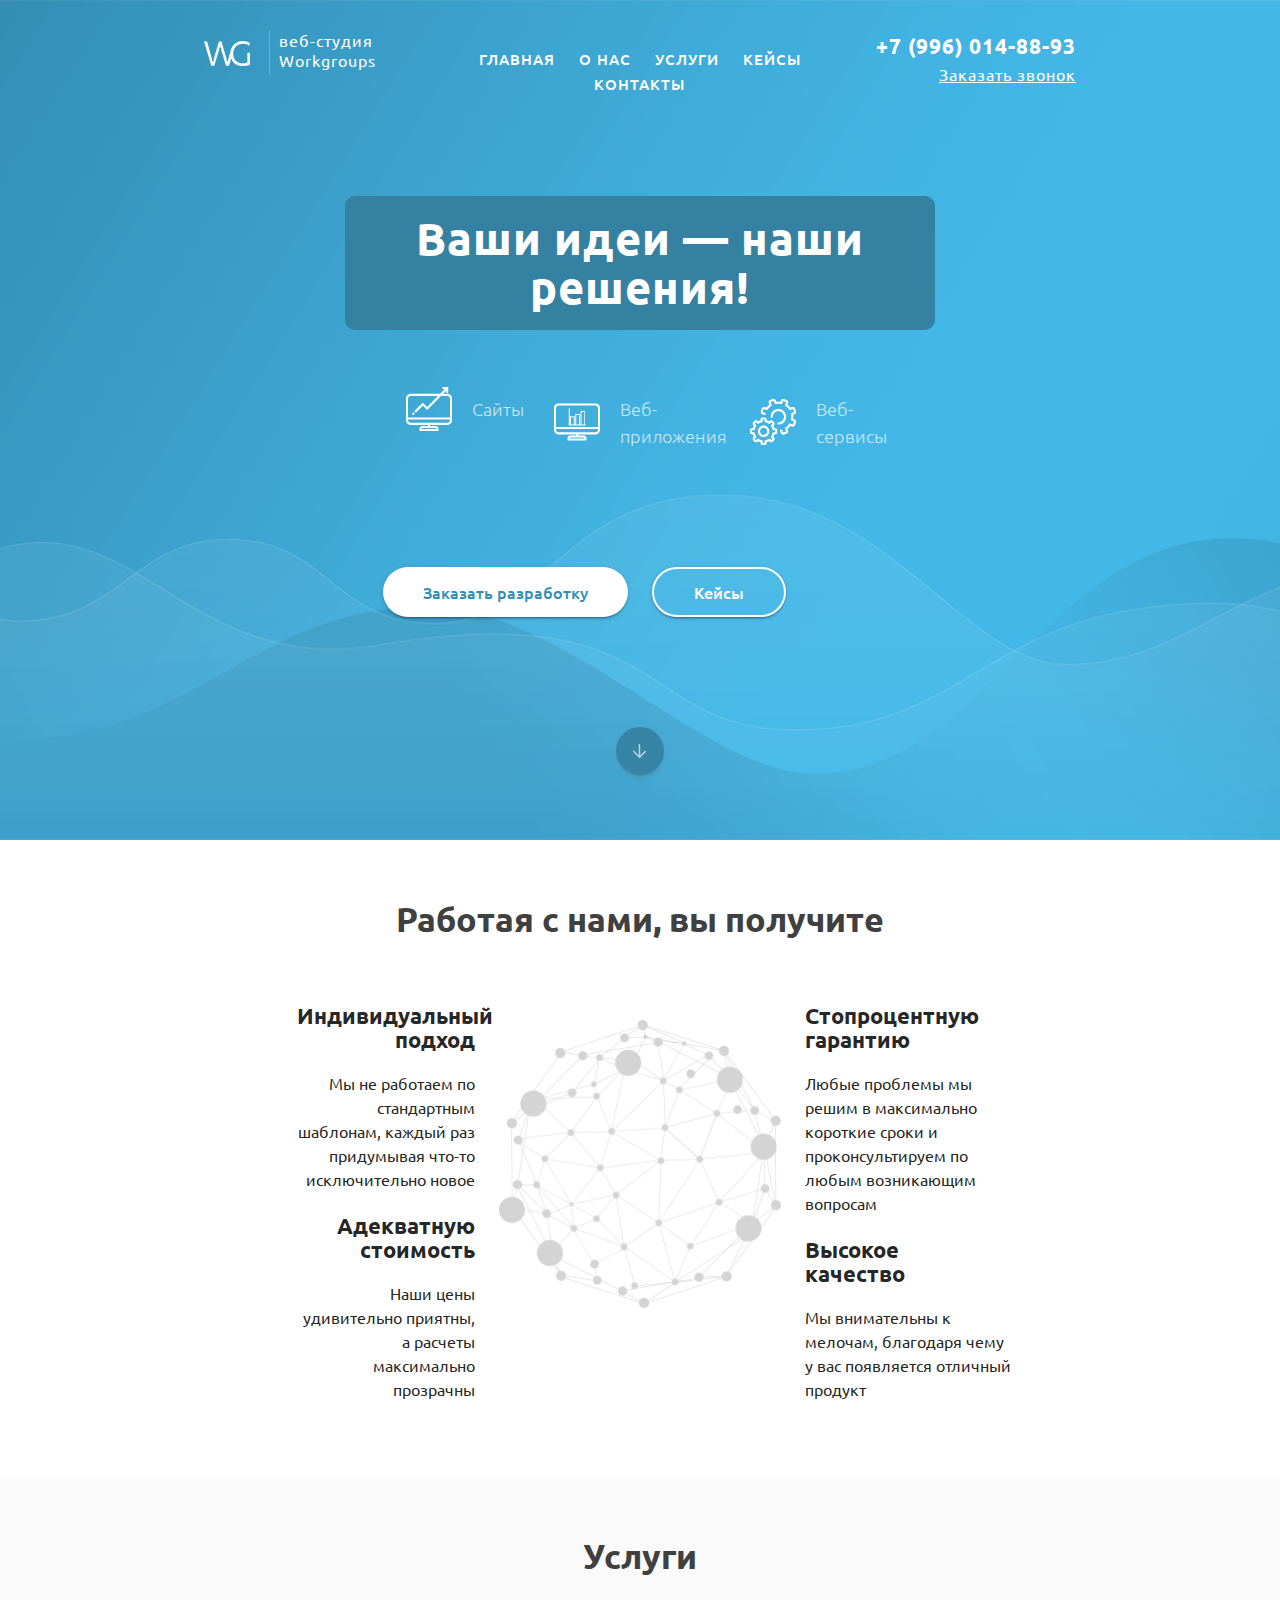
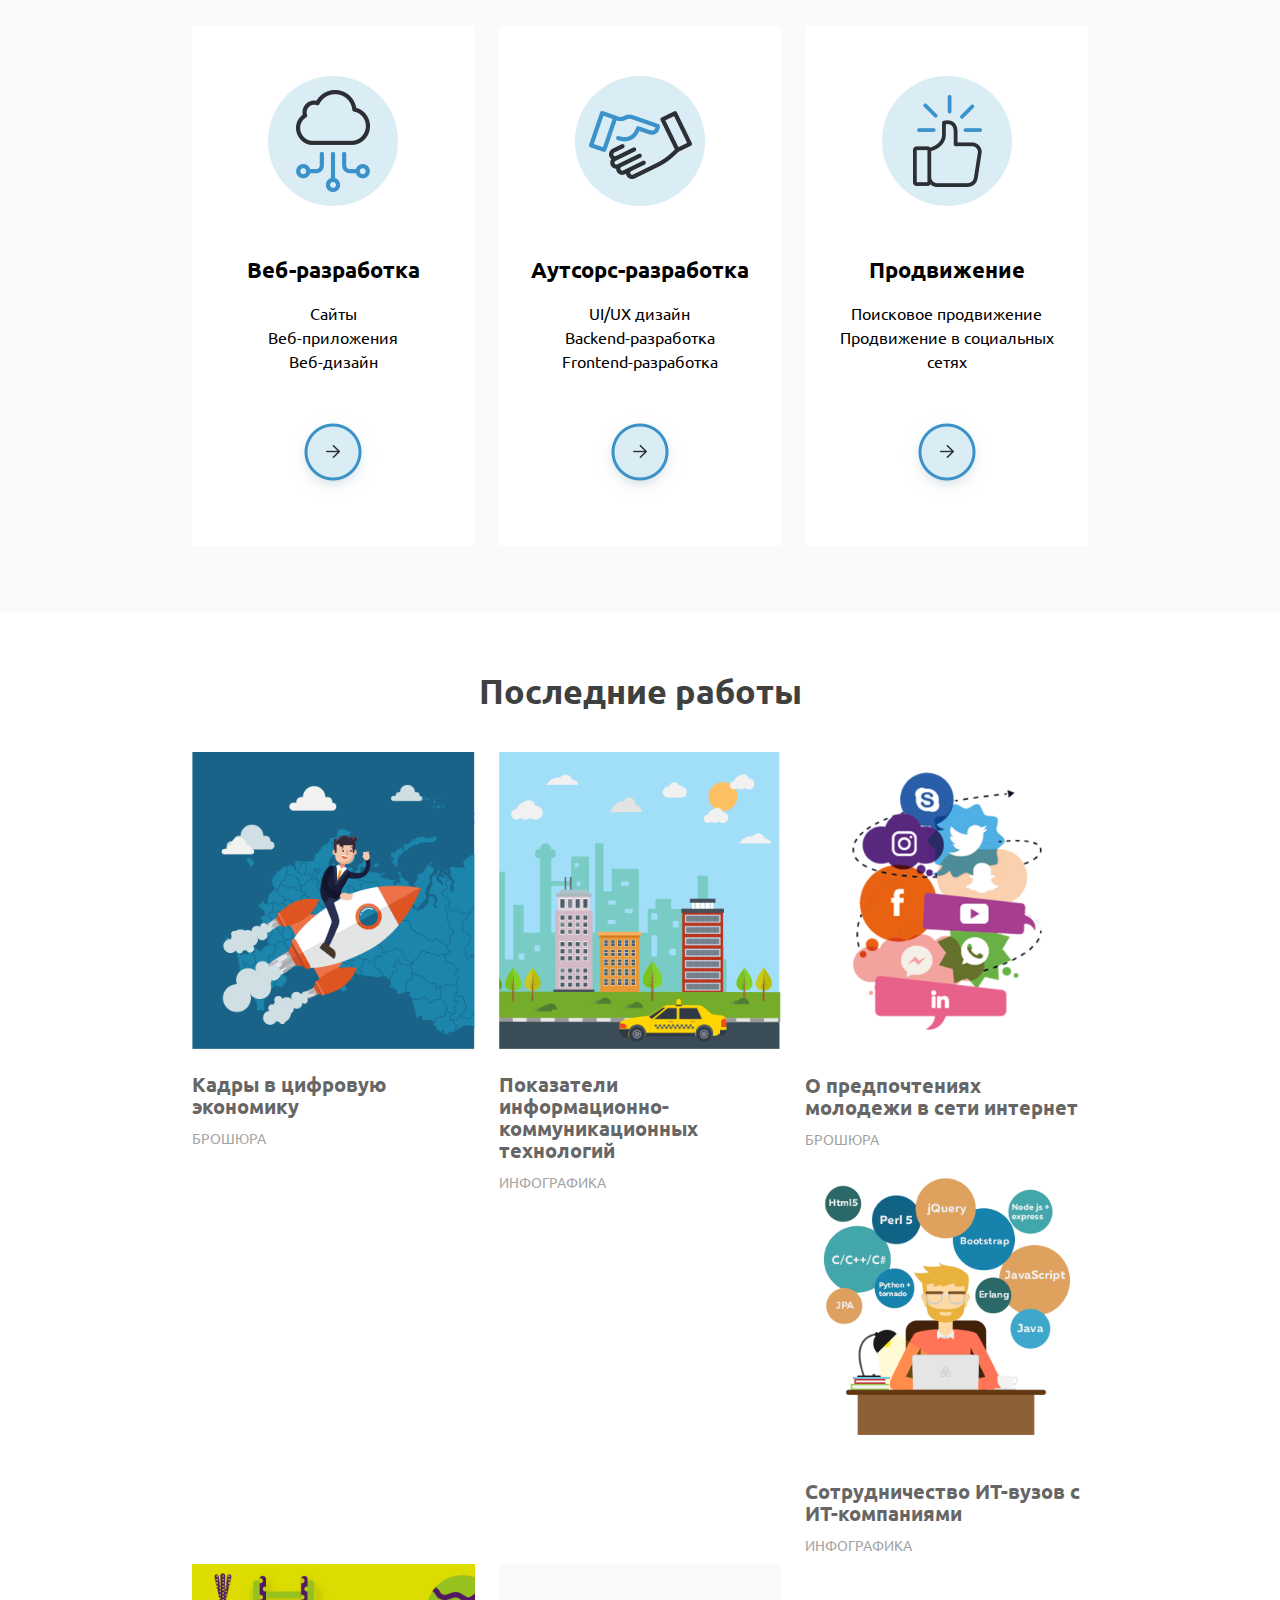
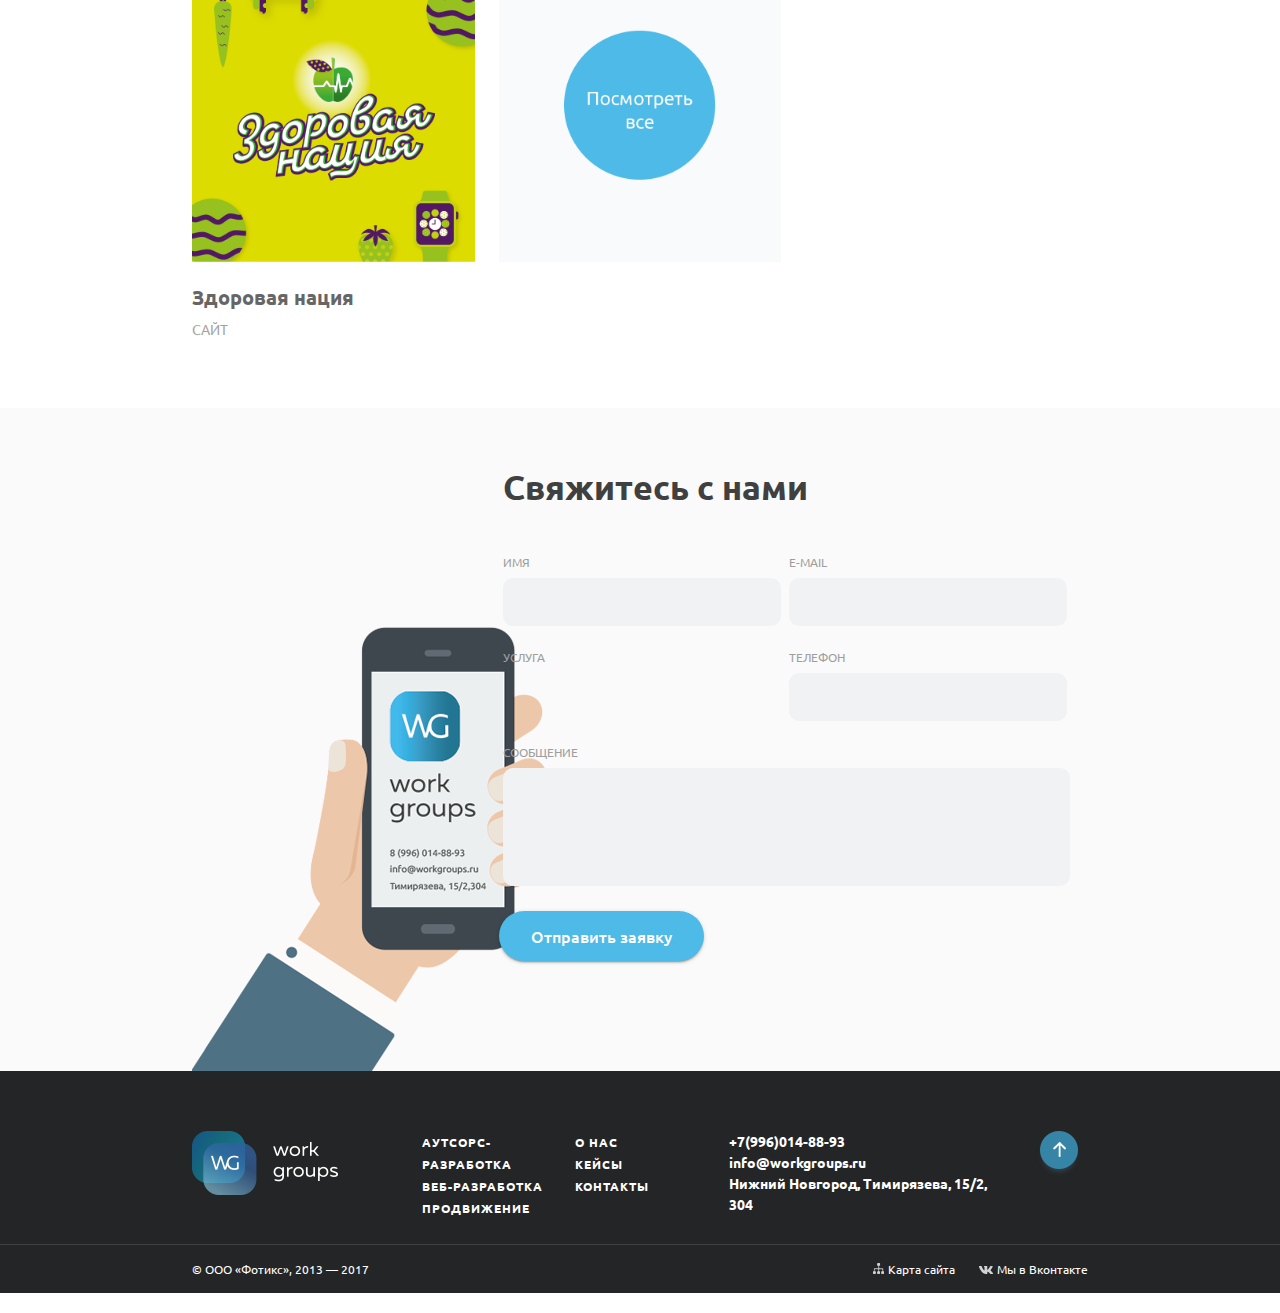
<file: index.html>
<!DOCTYPE html>
<html lang="ru">

<head>

    <meta charset="utf-8">
    <title>Веб-студия Workgroups</title>

    <link href="http://fonts.googleapis.com/icon?family=Material+Icons" rel="stylesheet">
    <link href="https://fonts.googleapis.com/css?family=Open+Sans" rel="stylesheet">
    <link href="https://fonts.googleapis.com/css?family=Ubuntu" rel="stylesheet">

    <!--Import materialize.css-->
    <link rel="stylesheet" href="style/materialize.css">
    <link rel="stylesheet" href="style/style.css">

    <!--Let browser know website is optimized for mobile-->
    <meta name="viewport" content="width=device-width, initial-scale=1.0" />

</head>

<body>

    <header>
        <div class="header-top">
            <div class="container">

                <div class="row">
                    <div class="col l12">
                        <div class="col l1 hide-on-med-and-down">
                            <img src="img/wg.png" alt="logo" class="logo">
                        </div>
                        <div class="col m12 s12 center-align hide-on-large-only">
                            <img src="img/wg-1.png" alt="logo" class="logo">
                        </div>
                        <div class="col l2 description hide-on-med-and-down">
                            <p>веб-студия</p>
                            <p>Workgroups</p>
                        </div>
                        <div class="col m12 s12 center-align description hide-on-large-only">
                            <p>веб-студия</p>
                            <p>Workgroups</p>
                        </div>
                        <div class="col l6 m12 s12 center">
                            <ul>
                                <li><a href="index.html">Главная</a></li>
                                <li><a href="about-us.html">О нас</a></li>
                                <li><a href="#" class="dropdown-button" data-beloworigin="true" data-activates='dropdown1'>Услуги</a></li>
                                <li><a href="portfolio.html">Кейсы</a></li>
                                <li><a href="contacts.html">Контакты</a></li>
                            </ul>
                            <ul id='dropdown1' class='dropdown-content'>
                                <li><a href="web.html">Веб-разработка</a></li>
                                <li><a href="outsourcing.html">Аутсорс-разработка</a></li>
                                <li><a href="promotion.html">Продвижение</a></li>
                            </ul>
                        </div>
                        <div class="col l3 hide-on-med-and-down">
                            <p class="tel right">+7 (996) 014-88-93</p>
                            <a href="#" class="call right">Заказать звонок</a>
                        </div>
                        <div class="col m12 s12 center hide-on-large-only">
                            <p class="tel center-align">+7 (996) 014-88-93</p>
                            <a href="#" class="call center-align">Заказать звонок</a>
                        </div>
                    </div>
                </div>
                <div class="row tagline center">
                    <div class="col l8 offset-l2 m12 s12">
                        <h1>Ваши идеи &mdash; наши решения!</h1>
                    </div>
                </div>
                <div class="row service">
                    <div class="col l8 offset-l2 m12 s12">

                        <div class="col l3 valign-wrapper offset-l1 hide-on-med-and-down">
                            <img src="img/site.png" alt="sites" class="valign">
                            <p class="valign">Сайты</p>
                        </div>

                        <div class="col l4 valign-wrapper hide-on-med-and-down">
                            <img src="img/app.png" alt="apps" class="valign">
                            <p class="valign">Веб-приложения</p>
                        </div>

                        <div class="col l4 valign-wrapper hide-on-med-and-down">
                            <img src="img/service.png" alt="services" class="valign">
                            <p class="valign">Веб-сервисы</p>
                        </div>

                        <div class="col m6 s12 valign-wrapper  hide-on-large-only">
                            <img src="img/site.png" alt="sites" class="valign">
                            <p class="valign">Сайты</p>
                        </div>

                        <div class="col m6 s12 valign-wrapper hide-on-large-only">
                            <img src="img/app.png" alt="apps" class="valign">
                            <p class="valign">Веб-приложения</p>
                        </div>

                        <div class="col m6 s12  valign-wrapper hide-on-large-only">
                            <img src="img/service.png" alt="services" class="valign">
                            <p class="valign">Веб-сервисы</p>
                        </div>

                    </div>
                </div>
                <div class="row btns hide-on-med-and-down">
                    <div class="col l6 right-align">
                        <a class=" btn order">Заказать разработку</a>
                    </div>
                    <div class="col l3"><a class="btn case" href="portfolio.html">Кейсы</a></div>
                </div>
                <div class="row btns hide-on-large-only">
                    <div class="row">
                        <div class="col m12 s12 center"><a class=" btn order">Заказать разработку</a></div>
                    </div>
                    <div class="row">
                        <div class="col m12 s12 center"><a class="waves-effect waves-light btn case" href="portfolio.html">Кейсы</a></div>
                    </div>
                </div>
                <div class="row down">
                    <div class="col l12 m12 s12 center">
                        <a href="#advantages"><img src="img/arrow-down.png" alt="down"></a>
                    </div>
                </div>

            </div>
        </div>
    </header>

    <section class="advantages" id="advantages">
        <div class="container">

            <div class="row">
                <h2>Работая с нами, вы получите</h2>
            </div>
            <div class="row">
                <div class="col l3 offset-l1 left-coloumn hide-on-med-and-down">
                    <h3 class="right-align">Индивидуальный<br> подход</h3>
                    <p class="right-align"> Мы не работаем по стандартным шаблонам, каждый раз придумывая что-то исключительно новое</p>
                    <h3 class="right-align">Адекватную<br> стоимость</h3>
                    <p class="right-align">Наши цены удивительно приятны, а расчеты максимально прозрачны</p>
                </div>
                <div class="col m12 s12 hide-on-large-only">
                    <h3 class="left-align">Индивидуальный<br> подход</h3>
                    <p class="left-align"> Мы не работаем по стандартным шаблонам, каждый раз придумывая что-то исключительно новое</p>
                    <h3 class="left-align">Адекватную<br> стоимость</h3>
                    <p class="left-align">Наши цены удивительно приятны, а расчеты максимально прозрачны</p>
                </div>
                <div class="col l4 m12 s12 center ball">
                    <img src="img/adv.png" alt="ball" class="responsive-img">
                </div>
                <div class="col l3 right-coloumn">
                    <h3 class="left-align">Стопроцентную<br> гарантию
                    </h3>
                    <p class="left-align">Любые проблемы мы решим в максимально короткие сроки и проконсультируем по любым возникающим вопросам</p>
                    <h3 class="left-align">Высокое<br> качество </h3>
                    <p class="left-align">Мы внимательны к мелочам, благодаря чему у вас появляется отличный продукт</p>
                </div>
            </div>

        </div>
    </section>

    <section class="services">
        <div class="container">

            <div class="row">
                <h2>Услуги</h2>
            </div>
            <div class="row cards">
                <div class="col l4 m6 offest-m3 s12">
                    <a href="web.html">
                        <div class="card">
                            <div class="card-image center">
                                <img src="img/web.png" class="responsive-img">
                            </div>
                            <div class="card-content">
                                <h3 class="center">Веб-разработка
                                </h3>
                                <p class="center-align">Сайты</p>
                                <p class="center-align">Веб-приложения</p>
                                <p class="center-align">Веб-дизайн</p>
                            </div>
                            <div class="center next">
                                <a href="#"><img src="img/arrow-service.png" alt="arrow"></a>
                            </div>
                        </div>
                    </a>

                </div>
                <div class="col l4 m6 offest-m3 s12">
                    <a href="outsourcing.html">
                        <div class="card">
                            <div class="card-image center">
                                <img src="img/outsourcing.png" class="responsive-img">
                            </div>
                            <div class="card-content">
                                <h3 class="center">Аутсорс-разработка
                                </h3>
                                <p class="center-align">UI/UX дизайн

                                </p>
                                <p class="center-align">Backend-разработка
                                </p>
                                <p class="center-align">Frontend-разработка</p>
                            </div>
                            <div class="center next">
                                <a href="#"><img src="img/arrow-service.png" alt="arrow"></a>
                            </div>
                        </div>
                    </a>
                </div>
                <div class="col l4 m6 offest-m3 s12">
                    <a href="promotion.html">
                        <div class="card">
                            <div class="card-image center">
                                <img src="img/promotion.png" class="responsive-img">
                            </div>
                            <div class="card-content">
                                <h3 class="center">Продвижение
                                </h3>
                                <p class="center-align"> Поисковое продвижение
                                </p>
                                <p class="center-align">Продвижение в социальных сетях</p>
                            </div>
                            <div class="center next">
                                <a href="#"><img src="img/arrow-service.png" alt="arrow"></a>
                            </div>
                        </div>
                    </a>
                </div>
            </div>

        </div>
    </section>

    <section class="works">
        <div class="container">

            <div class="row">
                <h2>Последние работы</h2>
            </div>

            <div class="row">
                <div class="col l4 m6 s12">
                    <a href="portfolio-page.html">
                        <img src="img/1.png" class="responsive-img see-all" alt="work">
                        <h4>Кадры в цифровую экономику
                        </h4>
                        <h5>Брошюра</h5>
                    </a>
                </div>
                <div class="col l4 m6 s12">
                    <a href="portfolio-page.html">
                        <img src="img/2.png" alt="work" class="responsive-img see-all">
                        <h4>Показатели информационно- коммуникационных технологий
                        </h4>
                        <h5>Инфографика</h5>
                    </a>
                </div>
                <div class="col l4 m6 s12">
                    <a href="portfolio-page.html">
                        <img src="img/3.png" alt="work" class="responsive-img see-all">
                        <h4>О предпочтениях молодежи в сети интернет
                        </h4>
                        <h5>Брошюра</h5>
                    </a>
                </div>

                <div class="col l4 m6 s12">
                    <a href="portfolio-page.html">
                        <img src="img/4.png" alt="work" class="responsive-img see-all">
                        <h4>Сотрудничество ИТ-вузов с ИТ-компаниями
                        </h4>
                        <h5>Инфографика</h5>
                    </a>
                </div>
                <div class="col l4 m6 s12">
                    <a href="portfolio-page.html">
                        <img src="img/5.png" alt="work" class="responsive-img see-all">
                        <h4>Здоровая нация
                        </h4>
                        <h5>Сайт</h5>
                    </a>
                </div>
                <div class="col l4 m6 s12">
                    <a href="portfolio-page.html">
                        <img src="img/see-all.png" class="responsive-img see-all" alt="work">
                    </a>
                </div>
            </div>

        </div>
    </section>


    <section class="feedback">
        <div class="container">

            <div class="row feedback-form margin-none hide-on-med-and-down m12 s12">

                <form action="">
                    <div class="col l8 offset-l4 m12 s12 ">
                        <h2>Свяжитесь с нами</h2>
                        <div class="input-field col l6 m12 s12 padding-none margin-none">
                            <label for="name">Имя</label>
                            <input id="name" type="text">
                        </div>
                        <div class="input-field col l6 m12 s12 padding-none margin-none">
                            <label for="email">E-mail</label>
                            <input id="email" type="email">
                        </div>
                    </div>
                    <div class="col l8 offset-l4 m12 s12">
                        <div class="input-field col l6 m12 s12 margin-none padding-none">
                            <label for="service">Услуга</label>
                            <select>
                            <option value="" disabled selected>Выберите услугу</option>    <option value="1">Веб-разработка</option>
                            <option value="2">Аутсорс-разработка</option>
                            <option value="3">Продвижение</option>  </select>
                        </div>
                        <div class="input-field col l6 m12 s12 padding-none margin-none">
                            <label for="tel">Телефон</label>
                            <input id="tel" type="tel">
                        </div>
                    </div>
                    <div class="col l8 offset-l4 m12 s12">
                        <div class="input-field padding-none margin-none">
                            <label for="textarea">Сообщение</label>
                            <textarea id="textarea1" class="materialize-textarea message"></textarea>
                        </div>
                    </div>
                    <div class="row">
                        <div class="col l8 offset-l4 m12 s12"><a href="#" class="btn order">Отправить заявку</a></div>
                    </div>

                </form>

            </div>

            <div class="row margin-none hide-on-large-only">

                <form action="">
                    <div class="col l8 offset-l4 m8 s12">
                        <h2>Свяжитесь с нами</h2>
                        <div class="input-field col l6 m8 s12 padding-none margin-none">
                            <label for="name">Имя</label>
                            <input id="name" type="text">
                        </div>
                        <div class="input-field col l6 m8 s12 padding-none margin-none">
                            <label for="email">E-mail</label>
                            <input id="email" type="email">
                        </div>
                    </div>
                    <div class="col l8 offset-l4 m8 s12">
                        <div class="input-field col l6 m8 s12margin-none padding-none">
                            <label for="service">Услуга</label>
                            <select>
                            <option value="" disabled selected>Выберите услугу</option>    <option value="1">Веб-разработка</option>
                            <option value="2">Аутсорс-разработка</option>
                            <option value="3">Продвижение</option>  </select>
                        </div>
                        <div class="input-field col l6 m8 s12 padding-none margin-none">
                            <label for="tel">Телефон</label>
                            <input id="tel" type="tel">
                        </div>
                    </div>
                    <div class="col l8 offset-l4 m8 s12">
                        <div class="input-field padding-none margin-none">
                            <label for="textarea">Сообщение</label>
                            <textarea id="textarea1" class="materialize-textarea message"></textarea>
                        </div>
                    </div>
                    <div class="row">
                    <div class="col l8 offset-l4 m8 s12"><a href="#" class="btn order">Отправить заявку</a></div></div>

                </form>

            </div>

        </div>
    </section>

    <footer>

        <div class="container hide-on-med-and-down">
            <div class="row footer-top">
                <div class="col l3 m12 s12">
                    <img src="img/logo.png" alt="logo">
                </div>
                <div class="col l2 m6 s12 ">
                    <ul>
                        <li><a href="outsourcing.html">Аутсорс-разработка</a></li>
                        <li><a href="web.html">Веб-разработка</a></li>
                        <li><a href="promotion.html">Продвижение</a></li>
                    </ul>
                </div>
                <div class="col l2 m6 s12">
                    <ul>
                        <li><a href="about-us.html">О нас</a></li>
                        <li><a href="portfolio.html">Кейсы</a></li>
                        <li><a href="contacts.html">Контакты</a></li>
                    </ul>
                </div>
                <div class="col l4 m6 s12">
                    <p>+7(996)014-88-93</p>
                    <p>info@workgroups.ru</p>
                    <p>Нижний Новгород, Тимирязева, 15/2, 304</p>
                </div>
                <div class="col l1 m12 s12">
                    <a href="#"><img src="img/arrow-up.png" alt="arrow-up"></a>
                </div>
            </div>
        </div>

       <div class="container hide-on-large-only">
            <div class="footer-top">
               <div class="row center">
                <div class="col m12 s12">
                    <img src="img/logo.png" alt="logo">
                </div>
                </div>
                <div class="row center">
                <div class="col m6 s12 ">
                    <ul>
                        <li><a href="outsourcing.html">Аутсорс-разработка</a></li>
                        <li><a href="web.html">Веб-разработка</a></li>
                        <li><a href="promotion.html">Продвижение</a></li>
                    </ul>
                </div>
                <div class="col m6 s12">
                    <ul>
                        <li><a href="about-us.html">О нас</a></li>
                        <li><a href="portfolio.html">Кейсы</a></li>
                        <li><a href="contacts.html">Контакты</a></li>
                    </ul>
                </div>
                </div>
                <div class="row">
                <div class="col m12 s12 center">
                    <p>+7(996)014-88-93</p>
                    <p>info@workgroups.ru</p>
                    <p>Нижний Новгород, Тимирязева, 15/2, 304</p>
                </div>
                </div>
                <div class="row">
                <div class="col m12 s12 center">
                    <a href="#"><img src="img/arrow-up.png" alt="arrow-up"></a>
                </div>
                </div>
            </div>
        </div>
        <hr noshade size="0.5">

        <div class="container hide-on-med-and-down">
           
            <div class="row">
                <div class="col l6 ">
                    <p class="copyright">&copy; ООО «Фотикс», 2013 &mdash; 2017</p>
                </div>
                <div class="col l6 right-align">
                    <div class="site-map">
                        <img src="img/site-map.png" alt="site-map">
                        <a href="#">Карта сайта</a>
                    </div>
                    <div class="vk">
                        <img src="img/vk.png" alt="vk">
                        <a href="https://vk.com/workgroups_web">Мы в Вконтакте</a>
                    </div>
                </div>

            </div>
       
        </div>

   <div class="container hide-on-large-only">
            <div class="row">
                <div class="col m12 s12 center">
                    <p class="copyright">&copy; ООО «Фотикс», 2013 &mdash; 2017</p>
                </div>
                <div class="col m12 s12 center">
                    <div class="site-map">
                        <img src="img/site-map.png" alt="site-map">
                        <a href="#">Карта сайта</a>
                    </div>
                    <div class="vk">
                        <img src="img/vk.png" alt="vk">
                        <a href="https://vk.com/workgroups_web">Мы в Вконтакте</a>
                    </div>
                </div>

            </div>
        </div>
    </footer>

    <script type="text/javascript" src="https://code.jquery.com/jquery-2.1.1.min.js"></script>
    <script type="text/javascript" src="https://cdnjs.cloudflare.com/ajax/libs/materialize/0.99.0/js/materialize.min.js"></script>
    <script>
        $(document).ready(function() {
            $('select').material_select();
        });

    </script>


</body>

</html>
</file>
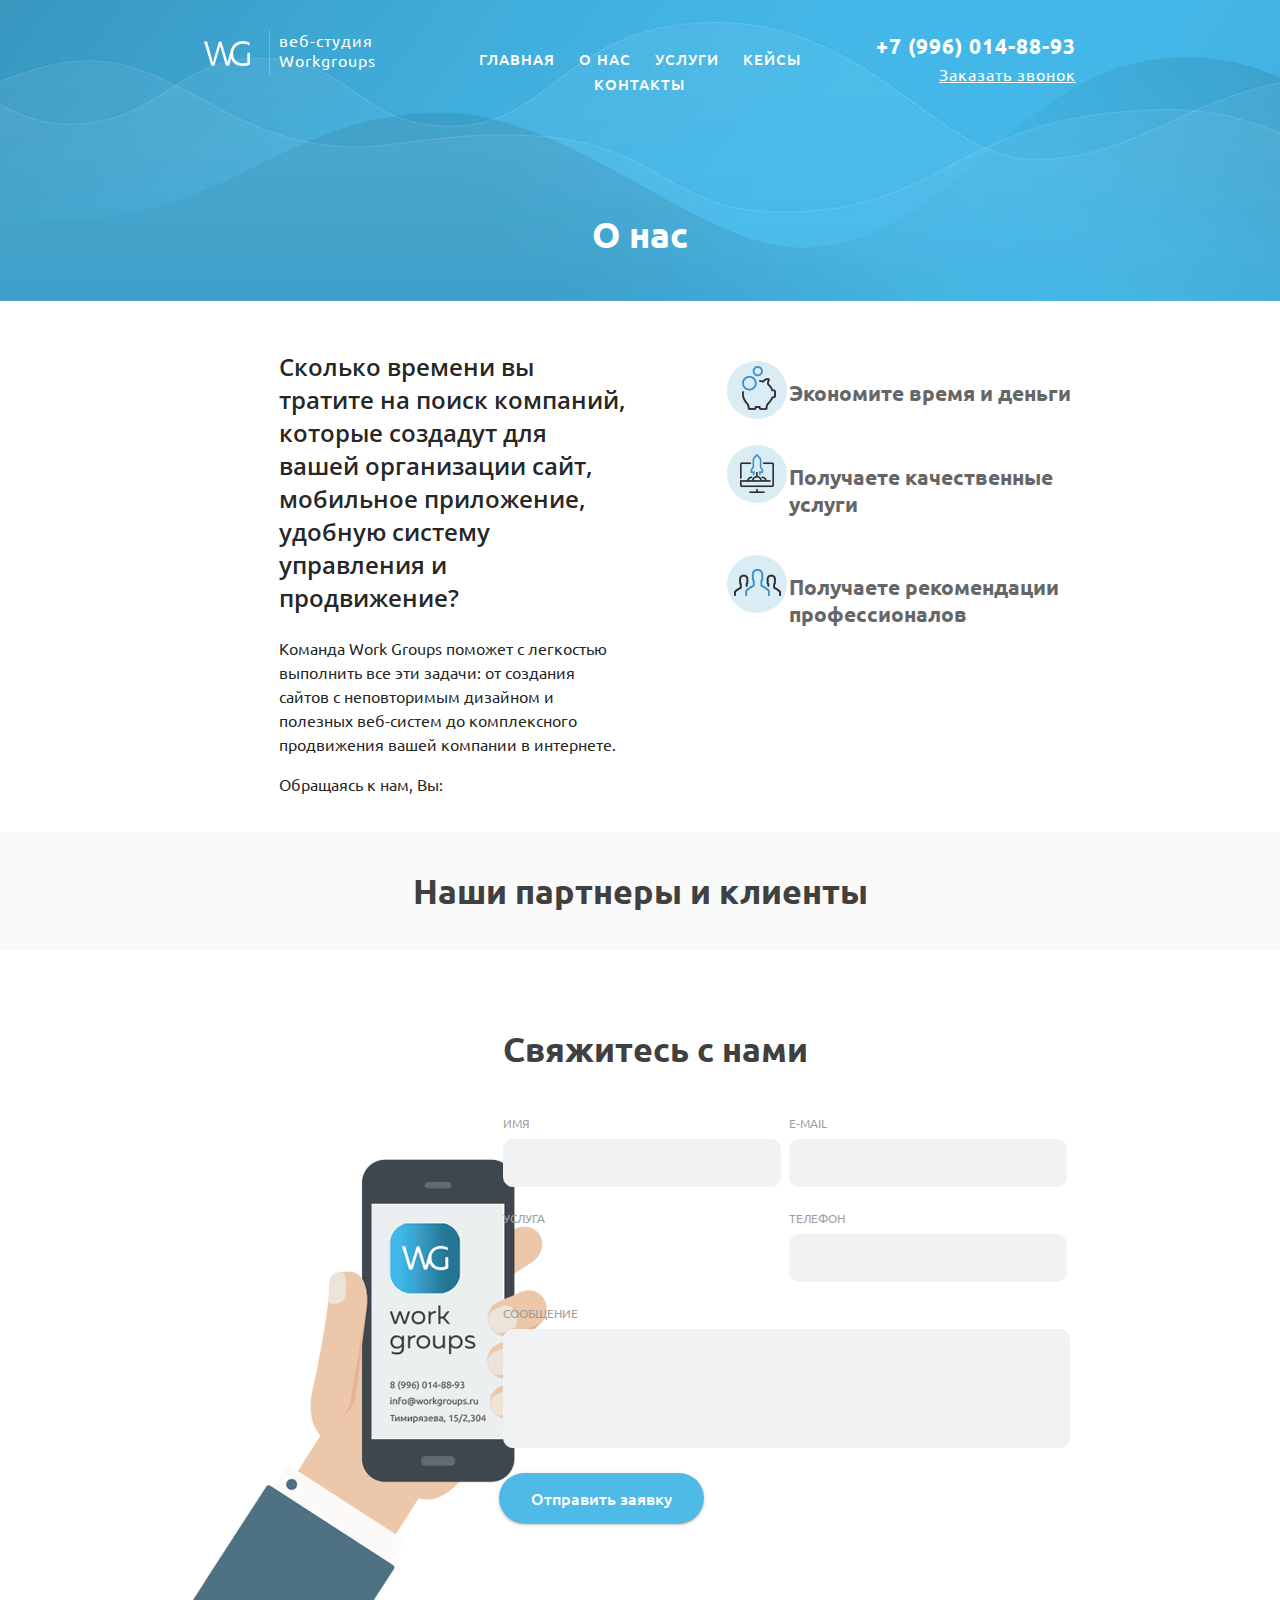
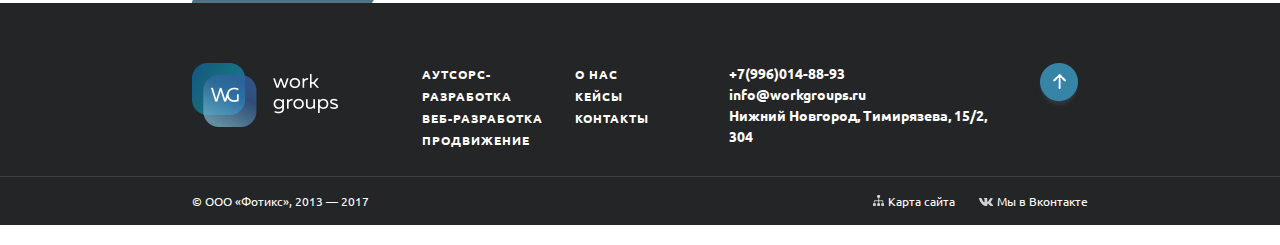
<file: about-us.html>
<!DOCTYPE html>
<html lang="ru">

<head>

    <meta charset="utf-8">
    <title>Веб-студия Workgroups</title>

    <link href="http://fonts.googleapis.com/icon?family=Material+Icons" rel="stylesheet">
    <link href="https://fonts.googleapis.com/css?family=Open+Sans" rel="stylesheet">
    <link href="https://fonts.googleapis.com/css?family=Ubuntu" rel="stylesheet">

    <!--Import materialize.css-->
    <link rel="stylesheet" href="style/materialize.css">
    <link rel="stylesheet" href="style/style.css">

    <!--Let browser know website is optimized for mobile-->
    <meta name="viewport" content="width=device-width, initial-scale=1.0" />

</head>

<body>

    <header>

        <div class="header-other">
            <div class="container">

                <div class="row">
                    <div class="col l12">
                        <div class="col l1 hide-on-med-and-down">
                            <img src="img/wg.png" alt="logo" class="logo">
                        </div>
                        <div class="col m12 s12 center-align hide-on-large-only">
                            <img src="img/wg-1.png" alt="logo" class="logo">
                        </div>
                        <div class="col l2 description hide-on-med-and-down">
                            <p>веб-студия</p>
                            <p>Workgroups</p>
                        </div>
                        <div class="col m12 s12 center-align description hide-on-large-only">
                            <p>веб-студия</p>
                            <p>Workgroups</p>
                        </div>
                        <div class="col l6 m12 s12 center">
                            <ul>
                                <li><a href="index.html">Главная</a></li>
                                <li><a href="about-us.html">О нас</a></li>
                                <li><a href="#" class="dropdown-button" data-beloworigin="true" data-activates='dropdown1'>Услуги</a></li>
                                <li><a href="portfolio.html">Кейсы</a></li>
                                <li><a href="contacts.html">Контакты</a></li>
                            </ul>
                            <ul id='dropdown1' class='dropdown-content'>
                                <li><a href="web.html">Веб-разработка</a></li>
                                <li><a href="outsourcing.html">Аутсорс-разработка</a></li>
                                <li><a href="promotion.html">Продвижение</a></li>
                            </ul>
                        </div>
                        <div class="col l3 hide-on-med-and-down">
                            <p class="tel right">+7 (996) 014-88-93</p>
                            <a href="#" class="call right">Заказать звонок</a>
                        </div>
                        <div class="col m12 s12 center hide-on-large-only">
                            <p class="tel center-align">+7 (996) 014-88-93</p>
                            <a href="#" class="call center-align">Заказать звонок</a>
                        </div>
                    </div>
                </div>

                <div class="row center">
                    <div class="col l12 m12 s12">
                        <h1>О нас</h1>
                    </div>
                </div>

            </div>
        </div>

    </header>

    <section class="about-us">

        <div class="row">
            <div class="container">
                <div class="col l5 offset-l1 m12 s12">
                    <h2>Сколько времени вы тратите на поиск компаний, которые создадут для вашей организации сайт, мобильное приложение, удобную систему управления и продвижение?
                    </h2>
                    <p>Команда Work Groups поможет с легкостью выполнить все эти задачи: от создания сайтов с неповторимым дизайном и полезных веб-систем до комплексного продвижения вашей компании в интернете.</p>
                    <p>Обращаясь к нам, Вы:</p>
                </div>
                <div class="col l5 offset-l1  m12 s12 advantages">

                    <div class="row m12 s12">
                        <div class="col l2"><img src="img/pig.png" alt="pig"></div>
                        <div class="col l10">
                            <h3>Экономите время и деньги</h3>
                        </div>
                    </div>

                    <div class="row m12 s12">
                        <div class="col l2"><img src="img/start.png" alt="pig"></div>
                        <div class="col l10">
                            <h3>Получаете качественные услуги</h3>
                        </div>
                    </div>

                    <div class="row m12 s12">
                        <div class="col l2"><img src="img/people.png" alt="pig"></div>
                        <div class="col l10">
                            <h3>Получаете рекомендации профессионалов</h3>
                        </div>
                    </div>

                </div>
            </div>
        </div>

    </section>

    <section class="partners">
        <div class="row">
            <div class="container">
                <div class="col l12 m12 s12">
                    <h2 class="center-align">Наши партнеры и клиенты</h2>
                </div>
            </div>
        </div>
    </section>

    <section class="feedback-about-us">
            <div class="container">

            <div class="row feedback-form margin-none hide-on-med-and-down m8 s12">

                <form action="">
                    <div class="col l8 offset-l4 m8 s12 ">
                        <h2>Свяжитесь с нами</h2>
                        <div class="input-field col l6 m8 s12 padding-none margin-none">
                            <label for="name">Имя</label>
                            <input id="name" type="text">
                        </div>
                        <div class="input-field col l6 m8 s12 padding-none margin-none">
                            <label for="email">E-mail</label>
                            <input id="email" type="email">
                        </div>
                    </div>
                    <div class="col l8 offset-l4 m8 s12">
                        <div class="input-field col l6 m8 s12 margin-none padding-none">
                            <label for="service">Услуга</label>
                            <select>
                            <option value="" disabled selected>Выберите услугу</option>    <option value="1">Веб-разработка</option>
                            <option value="2">Аутсорс-разработка</option>
                            <option value="3">Продвижение</option>  </select>
                        </div>
                        <div class="input-field col l6 m8 s12 padding-none margin-none">
                            <label for="tel">Телефон</label>
                            <input id="tel" type="tel">
                        </div>
                    </div>
                    <div class="col l8 offset-l4 m8 s12">
                        <div class="input-field padding-none margin-none">
                            <label for="textarea">Сообщение</label>
                            <textarea id="textarea1" class="materialize-textarea message"></textarea>
                        </div>
                    </div>
                    <div class="row">
                        <div class="col l8 offset-l4 m8 s12"><a href="#" class="btn order">Отправить заявку</a></div>
                    </div>

                </form>

            </div>

            <div class="row margin-none hide-on-large-only">

                <form action="">
                    <div class="col l8 offset-l4 m12 s12">
                        <h2>Свяжитесь с нами</h2>
                        <div class="input-field col l6 m12 s12 padding-none margin-none">
                            <label for="name">Имя</label>
                            <input id="name" type="text">
                        </div>
                        <div class="input-field col l6 m12 s12 padding-none margin-none">
                            <label for="email">E-mail</label>
                            <input id="email" type="email">
                        </div>
                    </div>
                    <div class="col l8 offset-l4 m12 s12">
                        <div class="input-field col l6 m12 s12margin-none padding-none">
                            <label for="service">Услуга</label>
                            <select>
                            <option value="" disabled selected>Выберите услугу</option>    <option value="1">Веб-разработка</option>
                            <option value="2">Аутсорс-разработка</option>
                            <option value="3">Продвижение</option>  </select>
                        </div>
                        <div class="input-field col l6 m12 s12 padding-none margin-none">
                            <label for="tel">Телефон</label>
                            <input id="tel" type="tel">
                        </div>
                    </div>
                    <div class="col l8 offset-l4 m12 s12">
                        <div class="input-field padding-none margin-none">
                            <label for="textarea">Сообщение</label>
                            <textarea id="textarea1" class="materialize-textarea message"></textarea>
                        </div>
                    </div>
                    <div class="row">
                    <div class="col l8 offset-l4 m12 s12"><a href="#" class="btn order">Отправить заявку</a></div></div>

                </form>

            </div>

        </div>
    </section>

    <footer>

        <div class="container hide-on-med-and-down">
            <div class="row footer-top">
                <div class="col l3 m12 s12">
                    <img src="img/logo.png" alt="logo">
                </div>
                <div class="col l2 m6 s12 ">
                    <ul>
                        <li><a href="outsourcing.html">Аутсорс-разработка</a></li>
                        <li><a href="web.html">Веб-разработка</a></li>
                        <li><a href="promotion.html">Продвижение</a></li>
                    </ul>
                </div>
                <div class="col l2 m6 s12">
                    <ul>
                        <li><a href="about-us.html">О нас</a></li>
                        <li><a href="portfolio.html">Кейсы</a></li>
                        <li><a href="contacts.html">Контакты</a></li>
                    </ul>
                </div>
                <div class="col l4 m6 s12">
                    <p>+7(996)014-88-93</p>
                    <p>info@workgroups.ru</p>
                    <p>Нижний Новгород, Тимирязева, 15/2, 304</p>
                </div>
                <div class="col l1 m12 s12">
                    <a href="#"><img src="img/arrow-up.png" alt="arrow-up"></a>
                </div>
            </div>
        </div>

        <div class="container hide-on-large-only">
            <div class="footer-top">
                <div class="row center">
                    <div class="col m12 s12">
                        <img src="img/logo.png" alt="logo">
                    </div>
                </div>
                <div class="row center">
                    <div class="col m6 s12 ">
                        <ul>
                            <li><a href="outsourcing.html">Аутсорс-разработка</a></li>
                            <li><a href="web.html">Веб-разработка</a></li>
                            <li><a href="promotion.html">Продвижение</a></li>
                        </ul>
                    </div>
                    <div class="col m6 s12">
                        <ul>
                            <li><a href="about-us.html">О нас</a></li>
                            <li><a href="portfolio-page.html">Кейсы</a></li>
                            <li><a href="contacts.html">Контакты</a></li>
                        </ul>
                    </div>
                </div>
                <div class="row">
                    <div class="col m12 s12 center">
                        <p>+7(996)014-88-93</p>
                        <p>info@workgroups.ru</p>
                        <p>Нижний Новгород, Тимирязева, 15/2, 304</p>
                    </div>
                </div>
                <div class="row">
                    <div class="col m12 s12 center">
                        <a href="#"><img src="img/arrow-up.png" alt="arrow-up"></a>
                    </div>
                </div>
            </div>
        </div>
        <hr noshade size="0.5">

        <div class="container hide-on-med-and-down">

            <div class="row">
                <div class="col l6 ">
                    <p class="copyright">&copy; ООО «Фотикс», 2013 &mdash; 2017</p>
                </div>
                <div class="col l6 right-align">
                    <div class="site-map">
                        <img src="img/site-map.png" alt="site-map">
                        <a href="#">Карта сайта</a>
                    </div>
                    <div class="vk">
                        <img src="img/vk.png" alt="vk">
                        <a href="https://vk.com/workgroups_web">Мы в Вконтакте</a>
                    </div>
                </div>

            </div>

        </div>

        <div class="container hide-on-large-only">
            <div class="row">
                <div class="col m12 s12 center">
                    <p class="copyright">&copy; ООО «Фотикс», 2013 &mdash; 2017</p>
                </div>
                <div class="col m12 s12 center">
                    <div class="site-map">
                        <img src="img/site-map.png" alt="site-map">
                        <a href="#">Карта сайта</a>
                    </div>
                    <div class="vk">
                        <img src="img/vk.png" alt="vk">
                        <a href="https://vk.com/workgroups_web">Мы в Вконтакте</a>
                    </div>
                </div>

            </div>
        </div>
    </footer>


    <script type="text/javascript" src="https://code.jquery.com/jquery-2.1.1.min.js"></script>
    <script type="text/javascript" src="https://cdnjs.cloudflare.com/ajax/libs/materialize/0.99.0/js/materialize.min.js"></script>
    <script>
        $(document).ready(function() {
            $('select').material_select();
        });

    </script>


</body>


</html>
</file>
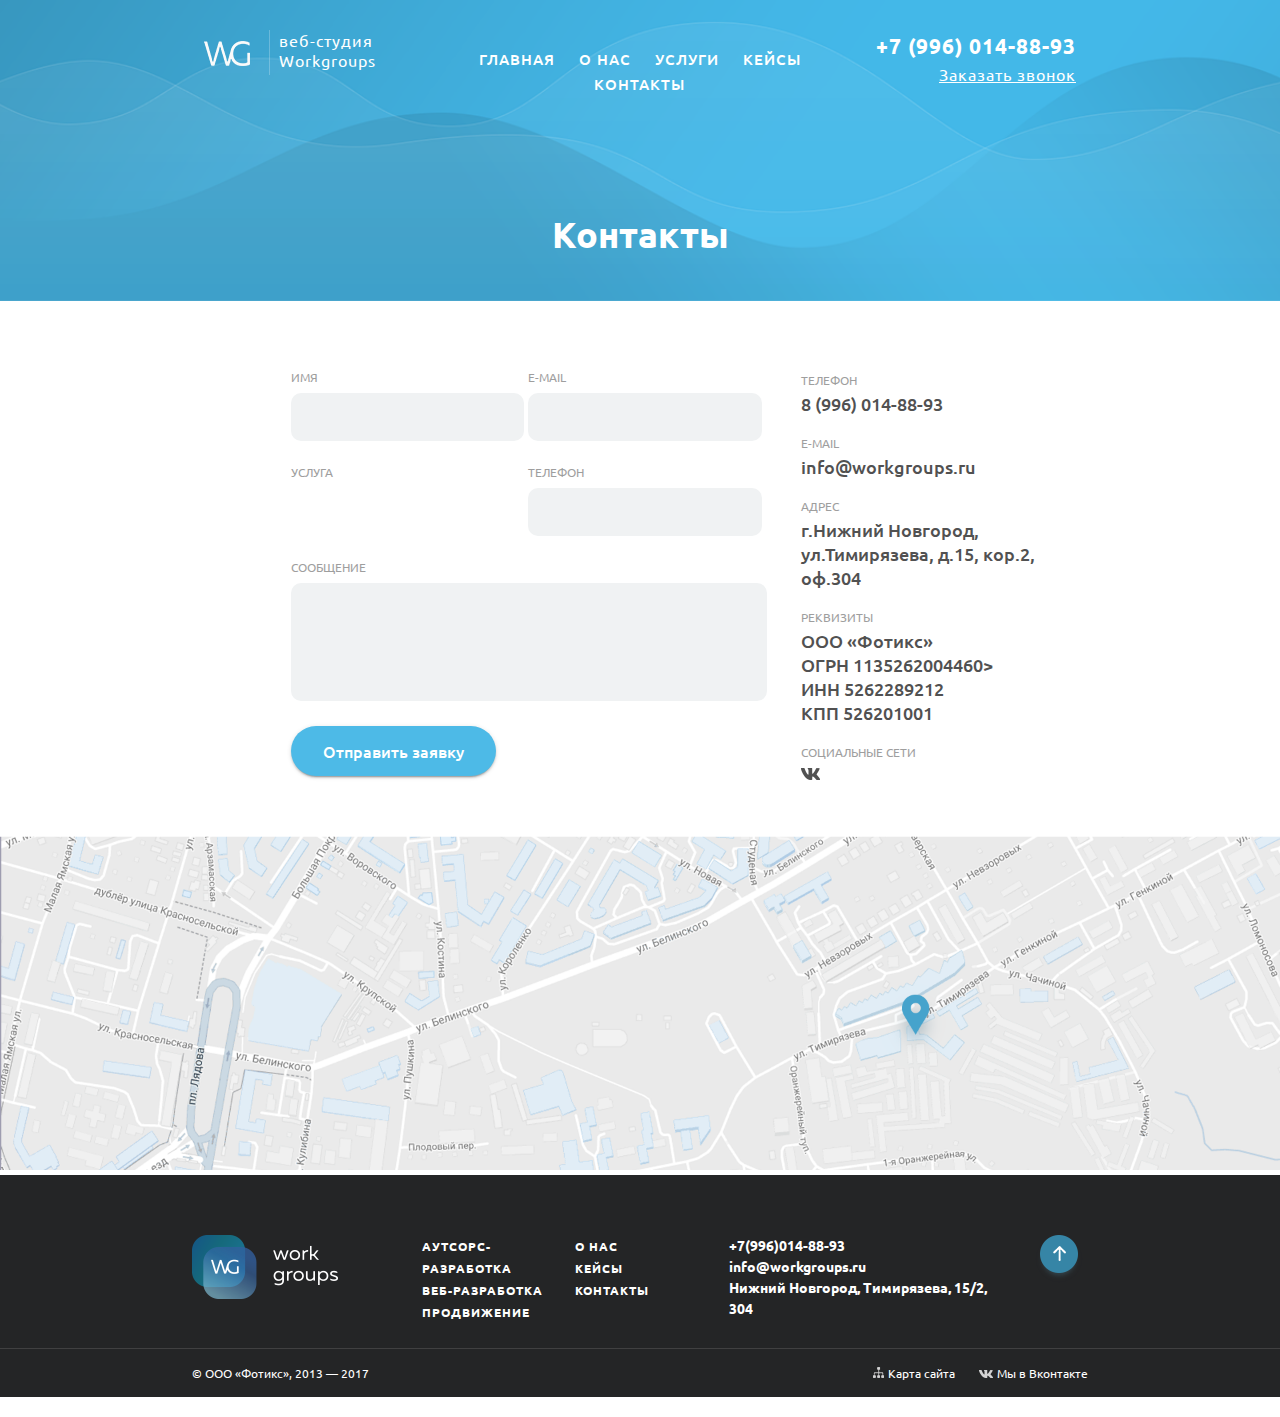
<file: contacts.html>
<!DOCTYPE html>
<html lang="ru">

<head>

    <meta charset="utf-8">
    <title>Веб-студия Workgroups</title>

    <link href="http://fonts.googleapis.com/icon?family=Material+Icons" rel="stylesheet">
    <link href="https://fonts.googleapis.com/css?family=Open+Sans" rel="stylesheet">
    <link href="https://fonts.googleapis.com/css?family=Ubuntu" rel="stylesheet">

    <!--Import materialize.css-->
    <link rel="stylesheet" href="style/materialize.css">
    <link rel="stylesheet" href="style/style.css">

    <!--Let browser know website is optimized for mobile-->
    <meta name="viewport" content="width=device-width, initial-scale=1.0" />

</head>

<body>

    <header>

        <div class="header-other">
            <div class="container">

                <div class="row">
                  <div class="col l12 ">
                        <div class="col l1 hide-on-med-and-down">
                            <img src="img/wg.png" alt="logo" class="logo">
                        </div>
                        <div class="col m12 s12 center-align hide-on-large-only">
                            <img src="img/wg-1.png" alt="logo" class="logo">
                        </div>
                        <div class="col l2 description hide-on-med-and-down">
                            <p>веб-студия</p>
                            <p>Workgroups</p>
                        </div>
                        <div class="col m12 s12 center-align description hide-on-large-only">
                            <p>веб-студия</p>
                            <p>Workgroups</p>
                        </div>
                        <div class="col l6 m12 s12 center">
                            <ul>
                                <li><a href="index.html">Главная</a></li>
                                <li><a href="about-us.html">О нас</a></li>
                                <li><a href="#" class="dropdown-button" data-beloworigin="true" data-activates='dropdown1'>Услуги</a></li>
                                <li><a href="portfolio.html">Кейсы</a></li>
                                <li><a href="contacts.html">Контакты</a></li>
                            </ul>
                            <ul id='dropdown1' class='dropdown-content'>
                                <li><a href="web.html">Веб-разработка</a></li>
                                <li><a href="outsourcing.html">Аутсорс-разработка</a></li>
                                <li><a href="promotion.html">Продвижение</a></li>
                            </ul>
                        </div>
                        <div class="col l3 hide-on-med-and-down">
                            <p class="tel right">+7 (996) 014-88-93</p>
                            <a href="#" class="call right">Заказать звонок</a>
                        </div>
                        <div class="col m12 s12 center hide-on-large-only">
                            <p class="tel center-align">+7 (996) 014-88-93</p>
                            <a href="#" class="call center-align">Заказать звонок</a>
                        </div>
                    </div>
                </div>

                <div class="row center">
                    <div class="col l12 m12 s12">
                        <h1>Контакты</h1>
                    </div>
                </div>

            </div>
        </div>

    </header>

    <section class="contacts">
        <div class="row">

            <div class="container">

                <div class="col l7 offset-l1  m8 s12 feedback-contacts">
                    <div class="feedback-form margin-none">
                        <form action="">
                            <div class="col l12 m8 s12">
                                <div class="input-field col l6 m8 s12 padding-none margin-none">
                                    <label for="name">Имя</label>
                                    <input id="name" type="text">
                                </div>
                                <div class="input-field col l6 m8 s12 padding-none margin-none">
                                    <label for="email">E-mail</label>
                                    <input id="email" type="email">
                                </div>
                            </div>
                            <div class="col l12">
                                <div class="input-field col l6 m8 s12 margin-none padding-none">
                                    <label for="service">Услуга</label>
                                    <select>
                            <option value="" disabled selected>Выберите услугу</option>    <option value="1">Веб-разработка</option>
                            <option value="2">Аутсорс-разработка</option>
                            <option value="3">Продвижение</option>  </select>
                                </div>
                                <div class="input-field col l6 m8 s12 padding-none margin-none">
                                    <label for="tel">Телефон</label>
                                    <input id="tel" type="tel">
                                </div>
                            </div>
                            <div class="col l12 m8 s12">
                                <div class="input-field padding-none margin-none">
                                    <label for="textarea">Сообщение</label>
                                    <textarea id="textarea1" class="materialize-textarea message"></textarea>
                                </div>
                            </div>
                            <div class="col l12 m8 s12"><a href="#" class="btn order">Отправить заявку</a></div>
                        </form>
                    </div>
                </div>

                <div class="col l4 contacts-items">
                    <div class="tel">
                        <span>Телефон</span>
                        <p>8 (996) 014-88-93</p>
                    </div>
                    <div class="email">
                        <span>E-mail</span>
                        <p>info@workgroups.ru</p>
                    </div>
                    <div class="address">
                        <span>Адрес</span>
                        <p>г.Нижний Новгород, ул.Тимирязева, д.15, кор.2, оф.304</p>
                    </div>
                    <div class="requisites">
                        <span>Реквизиты</span>
                        <p>ООО «Фотикс» <br> ОГРН 1135262004460><br>ИНН 5262289212<br>КПП 526201001</p>
                    </div>
                    <div class="social">
                       <span>Социальные сети</span>
                       <a href="https://vk.com/workgroups_web"><img src="img/vk-contacts.png" alt="vk"></a>
                    </div>
                </div>

            </div>

        </div>
    </section>
    
    <section class="map">
                <img src="img/map.png" alt="map" class="responsive-img">
    </section>

    <footer>

        <div class="container hide-on-med-and-down">
            <div class="row footer-top">
                <div class="col l3 m12 s12">
                    <img src="img/logo.png" alt="logo">
                </div>
                <div class="col l2 m6 s12 ">
                    <ul>
                        <li><a href="outsourcing.html">Аутсорс-разработка</a></li>
                        <li><a href="web.html">Веб-разработка</a></li>
                        <li><a href="promotion.html">Продвижение</a></li>
                    </ul>
                </div>
                <div class="col l2 m6 s12">
                    <ul>
                        <li><a href="about-us.html">О нас</a></li>
                        <li><a href="portfolio.html">Кейсы</a></li>
                        <li><a href="contacts.html">Контакты</a></li>
                    </ul>
                </div>
                <div class="col l4 m6 s12">
                    <p>+7(996)014-88-93</p>
                    <p>info@workgroups.ru</p>
                    <p>Нижний Новгород, Тимирязева, 15/2, 304</p>
                </div>
                <div class="col l1 m12 s12">
                    <a href="#"><img src="img/arrow-up.png" alt="arrow-up"></a>
                </div>
            </div>
        </div>

        <div class="container hide-on-large-only">
            <div class="footer-top">
                <div class="row center">
                    <div class="col m12 s12">
                        <img src="img/logo.png" alt="logo">
                    </div>
                </div>
                <div class="row center">
                    <div class="col m6 s12 ">
                        <ul>
                            <li><a href="outsourcing.html">Аутсорс-разработка</a></li>
                            <li><a href="web.html">Веб-разработка</a></li>
                            <li><a href="promotion.html">Продвижение</a></li>
                        </ul>
                    </div>
                    <div class="col m6 s12">
                        <ul>
                            <li><a href="about-us.html">О нас</a></li>
                            <li><a href="portfolio-page.html">Кейсы</a></li>
                            <li><a href="contacts.html">Контакты</a></li>
                        </ul>
                    </div>
                </div>
                <div class="row">
                    <div class="col m12 s12 center">
                        <p>+7(996)014-88-93</p>
                        <p>info@workgroups.ru</p>
                        <p>Нижний Новгород, Тимирязева, 15/2, 304</p>
                    </div>
                </div>
                <div class="row">
                    <div class="col m12 s12 center">
                        <a href="#"><img src="img/arrow-up.png" alt="arrow-up"></a>
                    </div>
                </div>
            </div>
        </div>
        <hr noshade size="0.5">

        <div class="container hide-on-med-and-down">

            <div class="row">
                <div class="col l6 ">
                    <p class="copyright">&copy; ООО «Фотикс», 2013 &mdash; 2017</p>
                </div>
                <div class="col l6 right-align">
                    <div class="site-map">
                        <img src="img/site-map.png" alt="site-map">
                        <a href="#">Карта сайта</a>
                    </div>
                    <div class="vk">
                        <img src="img/vk.png" alt="vk">
                        <a href="https://vk.com/workgroups_web">Мы в Вконтакте</a>
                    </div>
                </div>

            </div>

        </div>

        <div class="container hide-on-large-only">
            <div class="row">
                <div class="col m12 s12 center">
                    <p class="copyright">&copy; ООО «Фотикс», 2013 &mdash; 2017</p>
                </div>
                <div class="col m12 s12 center">
                    <div class="site-map">
                        <img src="img/site-map.png" alt="site-map">
                        <a href="#">Карта сайта</a>
                    </div>
                    <div class="vk">
                        <img src="img/vk.png" alt="vk">
                        <a href="https://vk.com/workgroups_web">Мы в Вконтакте</a>
                    </div>
                </div>

            </div>
        </div>
    </footer>


    <script type="text/javascript" src="https://code.jquery.com/jquery-2.1.1.min.js"></script>
    <script type="text/javascript" src="https://cdnjs.cloudflare.com/ajax/libs/materialize/0.99.0/js/materialize.min.js"></script>
    <script>
        $(document).ready(function() {
            $('select').material_select();
        });

    </script>


</body>

</html>
</file>
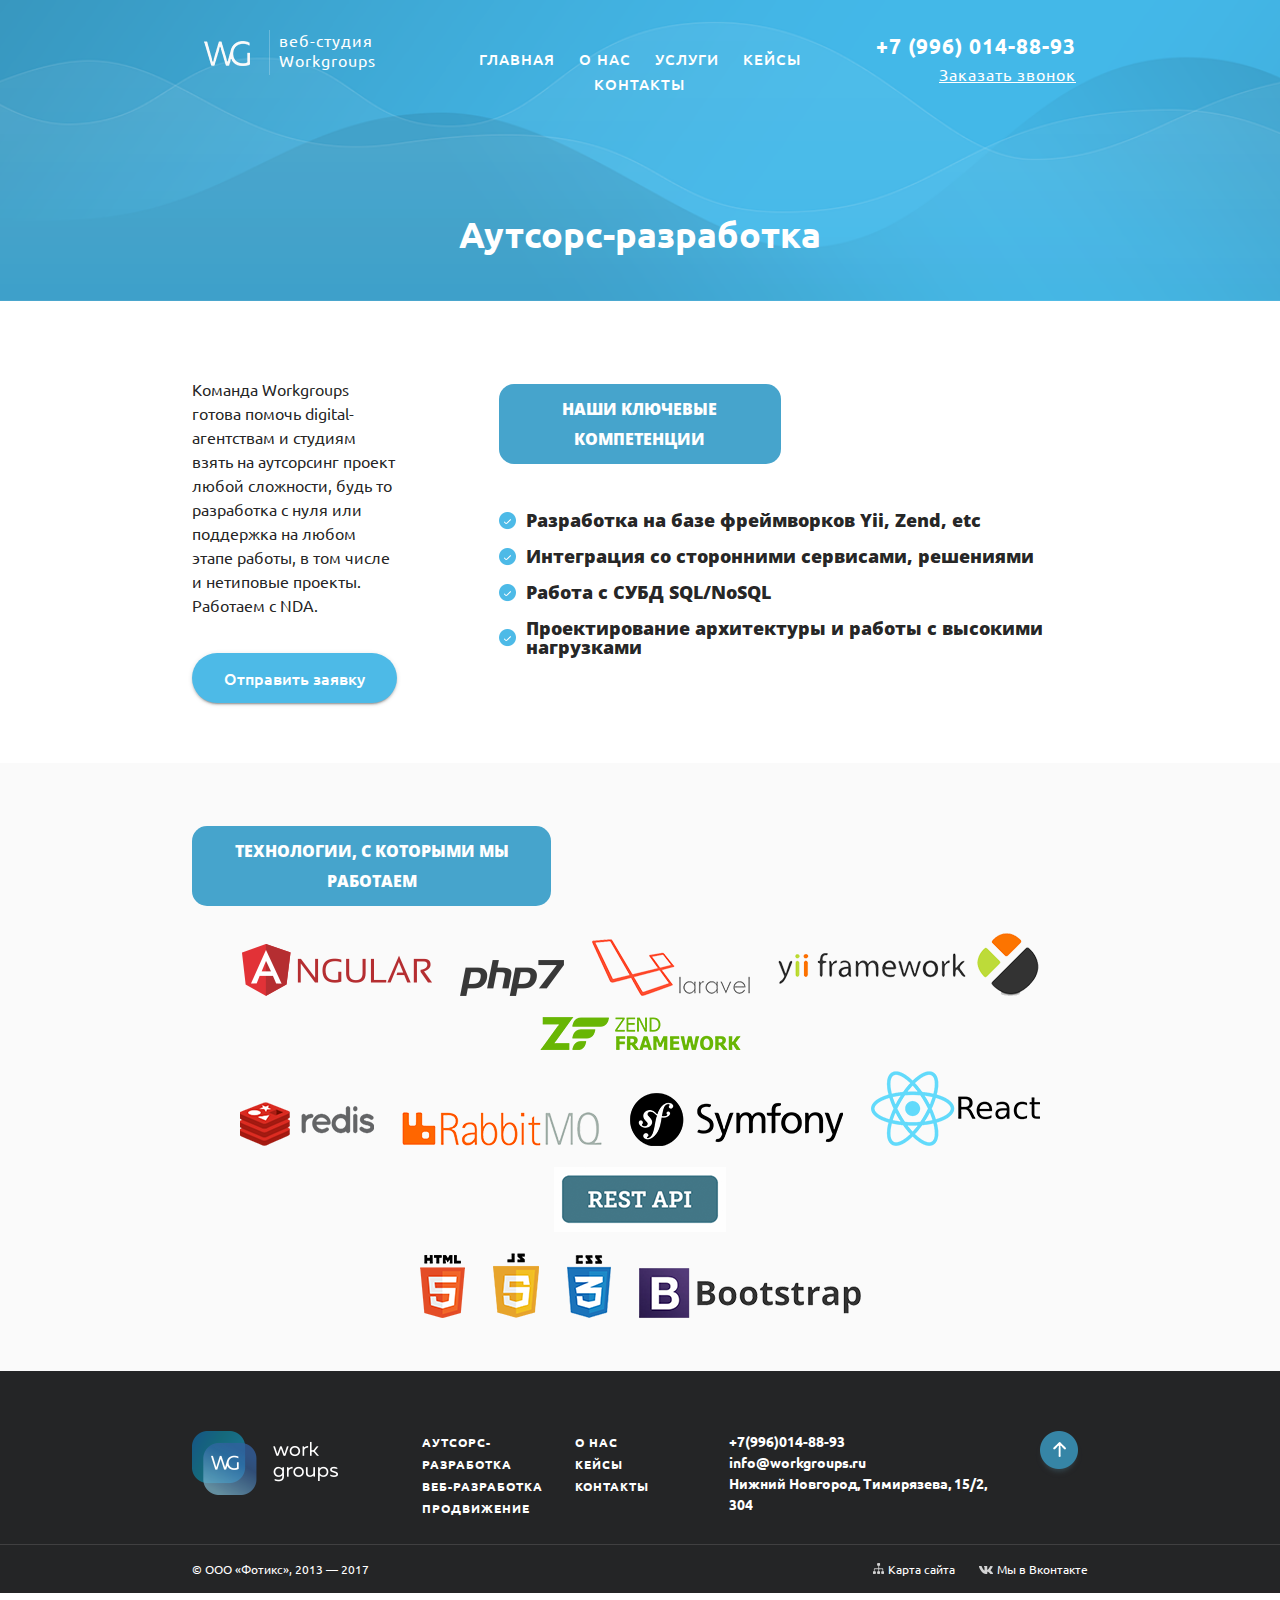
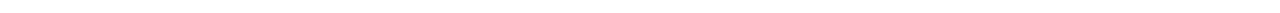
<file: outsourcing.html>
<!DOCTYPE html>
<html lang="ru">

<head>

    <meta charset="utf-8">
    <title>Веб-студия Workgroups</title>

    <link href="http://fonts.googleapis.com/icon?family=Material+Icons" rel="stylesheet">
    <link href="https://fonts.googleapis.com/css?family=Open+Sans" rel="stylesheet">
    <link href="https://fonts.googleapis.com/css?family=Ubuntu" rel="stylesheet">

    <!--Import materialize.css-->
    <link rel="stylesheet" href="style/materialize.css">
    <link rel="stylesheet" href="style/style.css">

    <!--Let browser know website is optimized for mobile-->
    <meta name="viewport" content="width=device-width, initial-scale=1.0" />

</head>

<body>

    <header>

        <div class="header-other">
            <div class="container">

                <div class="row">
          <div class="col l12">
                        <div class="col l1 hide-on-med-and-down">
                            <img src="img/wg.png" alt="logo" class="logo">
                        </div>
                        <div class="col m12 s12 center-align hide-on-large-only">
                            <img src="img/wg-1.png" alt="logo" class="logo">
                        </div>
                        <div class="col l2 description hide-on-med-and-down">
                            <p>веб-студия</p>
                            <p>Workgroups</p>
                        </div>
                        <div class="col m12 s12 center-align description hide-on-large-only">
                            <p>веб-студия</p>
                            <p>Workgroups</p>
                        </div>
                        <div class="col l6 m12 s12 center">
                            <ul>
                                <li><a href="index.html">Главная</a></li>
                                <li><a href="about-us.html">О нас</a></li>
                                <li><a href="#" class="dropdown-button" data-beloworigin="true" data-activates='dropdown1'>Услуги</a></li>
                                <li><a href="portfolio.html">Кейсы</a></li>
                                <li><a href="contacts.html">Контакты</a></li>
                            </ul>
                            <ul id='dropdown1' class='dropdown-content'>
                                <li><a href="web.html">Веб-разработка</a></li>
                                <li><a href="outsourcing.html">Аутсорс-разработка</a></li>
                                <li><a href="promotion.html">Продвижение</a></li>
                            </ul>
                        </div>
                        <div class="col l3 hide-on-med-and-down">
                            <p class="tel right">+7 (996) 014-88-93</p>
                            <a href="#" class="call right">Заказать звонок</a>
                        </div>
                        <div class="col m12 s12 center hide-on-large-only">
                            <p class="tel center-align">+7 (996) 014-88-93</p>
                            <a href="#" class="call center-align">Заказать звонок</a>
                        </div>
                    </div>
                </div>

                <div class="row center">
                    <div class="col l12">
                        <h1>Аутсорс-разработка</h1>
                    </div>
                </div>

            </div>
        </div>

    </header>

    <section class="outsource">
        <div class="container">

            <div class="row padding">
                <div class="col l3 hide-on-med-and-down">
                    <p>Команда Workgroups готова помочь digital-агентствам и студиям взять на аутсорсинг проект любой сложности, будь то разработка с нуля или поддержка на любом этапе работы, в том числе и нетиповые проекты. Работаем с NDA.</p>
                    <a href="#" class="btn order">Отправить заявку</a>
                </div>
                <div class="col m12 s12 center-align hide-on-large-only">
                    <p>Команда Workgroups готова помочь digital-агентствам и студиям взять на аутсорсинг проект любой сложности, будь то разработка с нуля или поддержка на любом этапе работы, в том числе и нетиповые проекты. Работаем с NDA.</p>
                    <a href="#" class="btn order">Отправить заявку</a>
                </div>
                <div class="col l8 offset-l1 m12 s12">
                  <div class="row">
                   <div class="col l6 center m12 s12">
                    <h3>Наши ключевые компетенции</h3>
                    </div>
                    </div>
                    <div class="types">
                         <div class="valign-wrapper">
                                <img src="img/check.png" alt="check" class="valign">
                                <h4 class="valign">Разработка на базе фреймворков Yii, Zend, etc</h4>
                            </div>
                             <div class="valign-wrapper">
                                <img src="img/check.png" alt="check" class="valign">
                                <h4 class="valign">Интеграция со сторонними сервисами, решениями</h4>
                            </div>
                             <div class="valign-wrapper">
                                <img src="img/check.png" alt="check" class="valign">
                                <h4 class="valign">Работа с СУБД SQL/NoSQL</h4>
                            </div>
                             <div class="valign-wrapper">
                                <img src="img/check.png" alt="check" class="valign">
                                <h4 class="valign">Проектирование архитектуры и работы с высокими нагрузками</h4>
                            </div>
                    </div>
                </div>
            </div>

        </div>
    </section>
    
    <section class="tech">
        <div class="container">
            
            <div class="row padding">
                <div class="col l5 center m12 s12">
                    <h3>Технологии, с которыми мы работаем</h3>
                </div>
           
                        <div class="col l12 center">
                    <img src="img/angular.png" alt="angular">
                    <img src="img/php7.png" alt="php">
                    <img src="img/lavarel.png" alt="lavarel">
                    <img src="img/yii.png" alt="yii">
                    <img src="img/zend.png" alt="zend">
                </div>
                      
            
                <div class="col l12 center">
                    <img src="img/redis.png" alt="redis">
                    <img src="img/rabbit.png" alt="rabbit">
                    <img src="img/symfony.png" alt="symfony">
                    <img src="img/react.png" alt="react">
                    <img src="img/rest.png" alt="rest">
                </div>
            
            
            
                <div class="col l12 center">
                    <img src="img/html.png" alt="html">
                    <img src="img/js.png" alt="js">
                    <img src="img/css.png" alt="css">
                    <img src="img/bootstrap.png" alt="bootstrap">
                </div>
          
             </div>
        </div>
    </section>

      <footer>

        <div class="container hide-on-med-and-down">
            <div class="row footer-top">
                <div class="col l3 m12 s12">
                    <img src="img/logo.png" alt="logo">
                </div>
                <div class="col l2 m6 s12 ">
                    <ul>
                        <li><a href="outsourcing.html">Аутсорс-разработка</a></li>
                        <li><a href="web.html">Веб-разработка</a></li>
                        <li><a href="promotion.html">Продвижение</a></li>
                    </ul>
                </div>
                <div class="col l2 m6 s12">
                    <ul>
                        <li><a href="about-us.html">О нас</a></li>
                        <li><a href="portfolio.html">Кейсы</a></li>
                        <li><a href="contacts.html">Контакты</a></li>
                    </ul>
                </div>
                <div class="col l4 m6 s12">
                    <p>+7(996)014-88-93</p>
                    <p>info@workgroups.ru</p>
                    <p>Нижний Новгород, Тимирязева, 15/2, 304</p>
                </div>
                <div class="col l1 m12 s12">
                    <a href="#"><img src="img/arrow-up.png" alt="arrow-up"></a>
                </div>
            </div>
        </div>

        <div class="container hide-on-large-only">
            <div class="footer-top">
                <div class="row center">
                    <div class="col m12 s12">
                        <img src="img/logo.png" alt="logo">
                    </div>
                </div>
                <div class="row center">
                    <div class="col m6 s12 ">
                        <ul>
                            <li><a href="outsourcing.html">Аутсорс-разработка</a></li>
                            <li><a href="web.html">Веб-разработка</a></li>
                            <li><a href="promotion.html">Продвижение</a></li>
                        </ul>
                    </div>
                    <div class="col m6 s12">
                        <ul>
                            <li><a href="about-us.html">О нас</a></li>
                            <li><a href="portfolio-page.html">Кейсы</a></li>
                            <li><a href="contacts.html">Контакты</a></li>
                        </ul>
                    </div>
                </div>
                <div class="row">
                    <div class="col m12 s12 center">
                        <p>+7(996)014-88-93</p>
                        <p>info@workgroups.ru</p>
                        <p>Нижний Новгород, Тимирязева, 15/2, 304</p>
                    </div>
                </div>
                <div class="row">
                    <div class="col m12 s12 center">
                        <a href="#"><img src="img/arrow-up.png" alt="arrow-up"></a>
                    </div>
                </div>
            </div>
        </div>
        <hr noshade size="0.5">

        <div class="container hide-on-med-and-down">

            <div class="row">
                <div class="col l6 ">
                    <p class="copyright">&copy; ООО «Фотикс», 2013 &mdash; 2017</p>
                </div>
                <div class="col l6 right-align">
                    <div class="site-map">
                        <img src="img/site-map.png" alt="site-map">
                        <a href="#">Карта сайта</a>
                    </div>
                    <div class="vk">
                        <img src="img/vk.png" alt="vk">
                        <a href="https://vk.com/workgroups_web">Мы в Вконтакте</a>
                    </div>
                </div>

            </div>

        </div>

        <div class="container hide-on-large-only">
            <div class="row">
                <div class="col m12 s12 center">
                    <p class="copyright">&copy; ООО «Фотикс», 2013 &mdash; 2017</p>
                </div>
                <div class="col m12 s12 center">
                    <div class="site-map">
                        <img src="img/site-map.png" alt="site-map">
                        <a href="#">Карта сайта</a>
                    </div>
                    <div class="vk">
                        <img src="img/vk.png" alt="vk">
                        <a href="https://vk.com/workgroups_web">Мы в Вконтакте</a>
                    </div>
                </div>

            </div>
        </div>
    </footer>


    <script type="text/javascript" src="https://code.jquery.com/jquery-2.1.1.min.js"></script>
    <script type="text/javascript" src="https://cdnjs.cloudflare.com/ajax/libs/materialize/0.99.0/js/materialize.min.js"></script>
    <script>
        $(document).ready(function() {
            $('select').material_select();
        });
    </script>


</body>

</html>
</file>
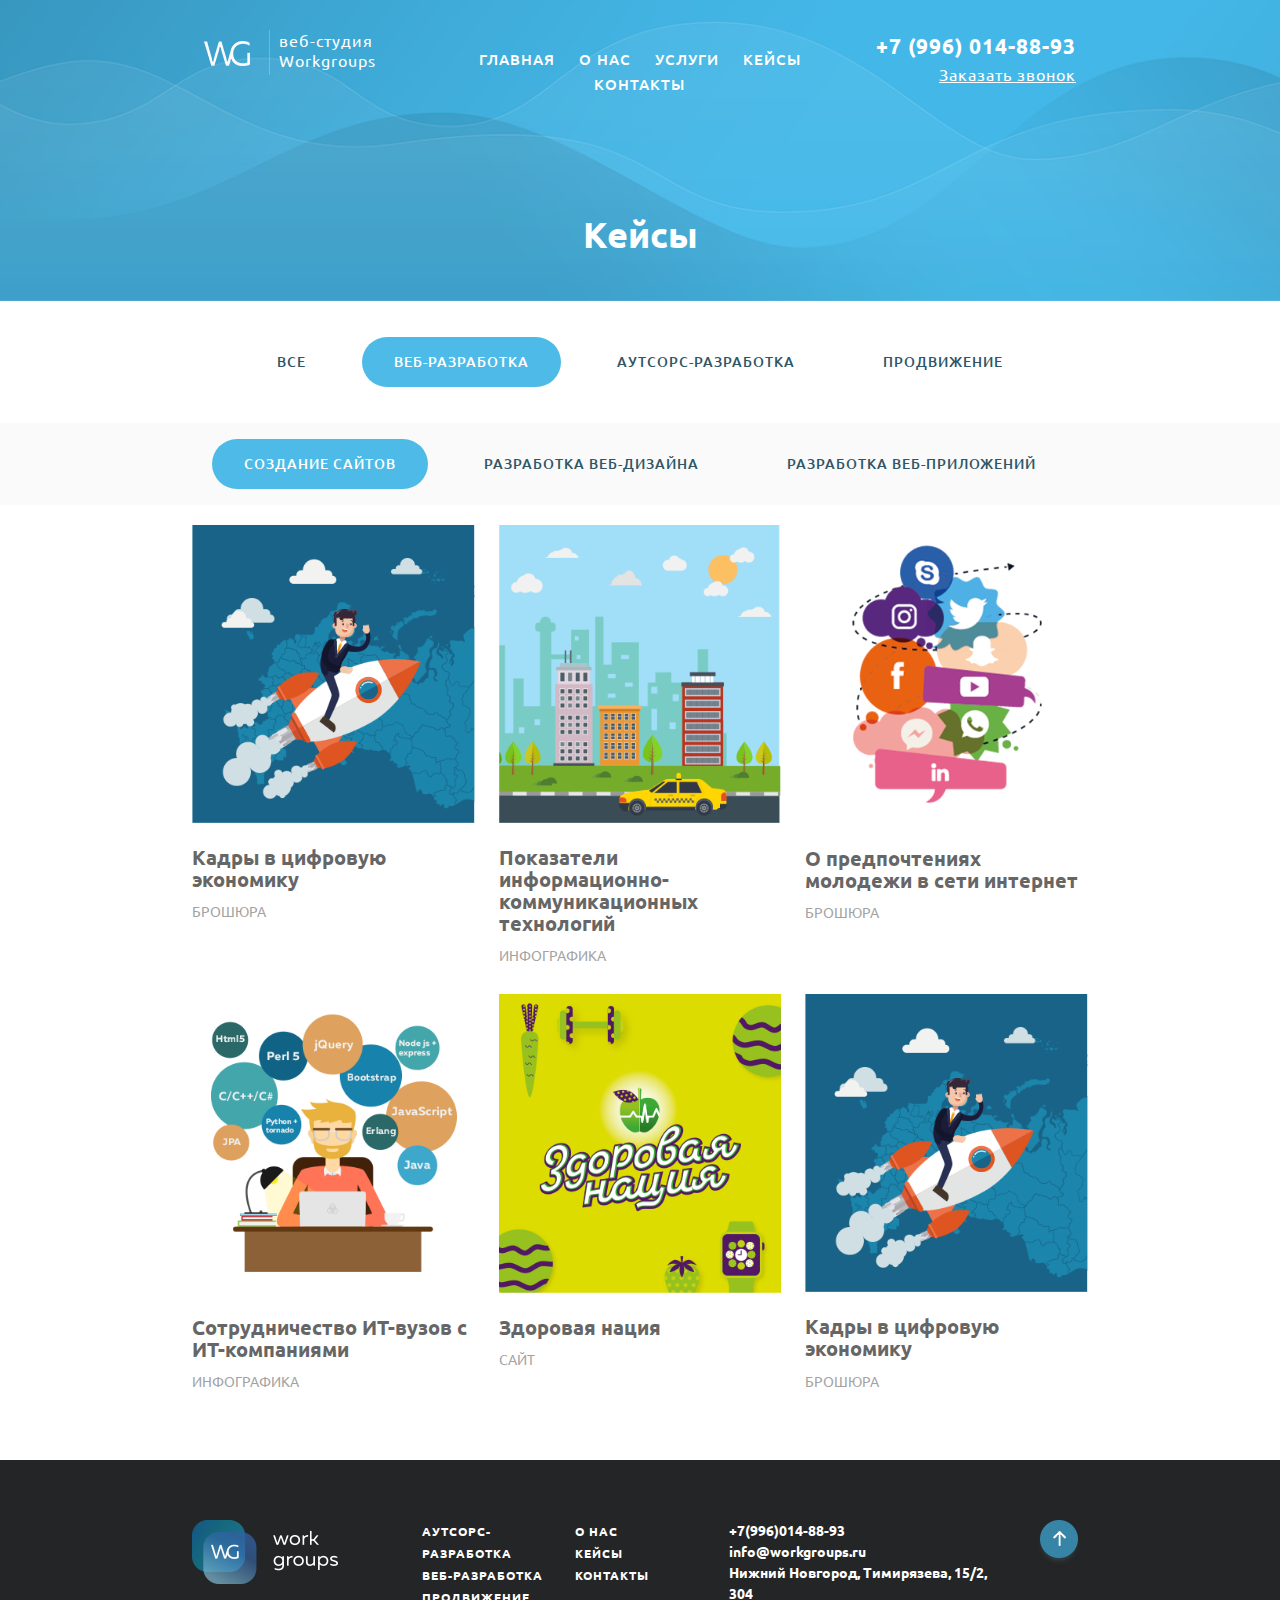
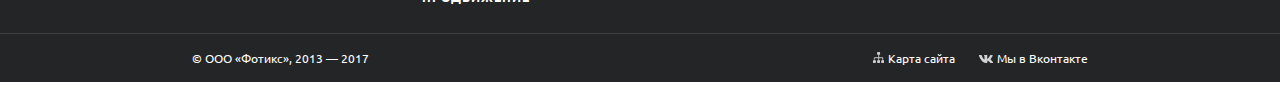
<file: portfolio.html>
<!DOCTYPE html>
<html lang="ru">

<head>

    <meta charset="utf-8">
    <title>Веб-студия Workgroups</title>

    <link href="http://fonts.googleapis.com/icon?family=Material+Icons" rel="stylesheet">
    <link href="https://fonts.googleapis.com/css?family=Open+Sans" rel="stylesheet">
    <link href="https://fonts.googleapis.com/css?family=Ubuntu" rel="stylesheet">

    <!--Import materialize.css-->
    <link rel="stylesheet" href="style/materialize.css">
    <link rel="stylesheet" href="style/style.css">

    <!--Let browser know website is optimized for mobile-->
    <meta name="viewport" content="width=device-width, initial-scale=1.0" />

</head>

<body>

    <header>

       <div class="header-other">
            <div class="container">

                <div class="row">
            <div class="col l12">
                        <div class="col l1 hide-on-med-and-down">
                            <img src="img/wg.png" alt="logo" class="logo">
                        </div>
                        <div class="col m12 s12 center-align hide-on-large-only">
                            <img src="img/wg-1.png" alt="logo" class="logo">
                        </div>
                        <div class="col l2 description hide-on-med-and-down">
                            <p>веб-студия</p>
                            <p>Workgroups</p>
                        </div>
                        <div class="col m12 s12 center-align description hide-on-large-only">
                            <p>веб-студия</p>
                            <p>Workgroups</p>
                        </div>
                        <div class="col l6 m12 s12 center">
                            <ul>
                                <li><a href="index.html">Главная</a></li>
                                <li><a href="about-us.html">О нас</a></li>
                                <li><a href="#" class="dropdown-button" data-beloworigin="true" data-activates='dropdown1'>Услуги</a></li>
                                <li><a href="portfolio.html">Кейсы</a></li>
                                <li><a href="contacts.html">Контакты</a></li>
                            </ul>
                            <ul id='dropdown1' class='dropdown-content'>
                                <li><a href="web.html">Веб-разработка</a></li>
                                <li><a href="outsourcing.html">Аутсорс-разработка</a></li>
                                <li><a href="promotion.html">Продвижение</a></li>
                            </ul>
                        </div>
                        <div class="col l3 hide-on-med-and-down">
                            <p class="tel right">+7 (996) 014-88-93</p>
                            <a href="#" class="call right">Заказать звонок</a>
                        </div>
                        <div class="col m12 s12 center hide-on-large-only">
                            <p class="tel center-align">+7 (996) 014-88-93</p>
                            <a href="#" class="call center-align">Заказать звонок</a>
                        </div>
                    </div>
                </div>
                
                <div class="row center">
                    <div class="col l12 m12 s12">
                        <h1>Кейсы</h1>
                    </div>
                </div>
                
           </div>
        </div>

    </header>
    
    <section class="filters">
                <div class="filter1">
            <div class="container">
                <div class="row center">
                    <div class="col l12 m12 s12">
                        <ul>
                            <li><a href="#" class="btn btn-ellipsis">Все</a></li>
                            <li><a href="#" class="btn btn-ellipsis current">Веб-разработка</a></li>
                            <li><a href="#" class="btn btn-ellipsis">Аутсорс-разработка</a></li>
                            <li><a href="#" class="btn btn-ellipsis">Продвижение</a></li>
                        </ul>
                    </div>
                </div>
            </div>
        </div>

        <div class="filter2">
            <div class="container">
                <div class="row center">
                    <div class="col l12 m12 s12">
                        <ul>
                            <li><a href="#" class="btn btn-ellipsis current">Создание сайтов</a></li>
                            <li><a href="#" class="btn btn-ellipsis">Разработка Веб-дизайна</a></li>
                            <li><a href="#" class="btn btn-ellipsis">Разработка Веб-приложений</a></li>
                        </ul>
                    </div>
                </div>
            </div>
        </div>
    </section>

    <section class="works">
        <div class="container">

            <div class="row hide-on-med-and-down">
                <div class="col l4">
                    <a href="portfolio-page.html">
                        <img src="img/1.png" class="responsive-img see-all" alt="work" see-all>
                        <h4>Кадры в цифровую экономику
                        </h4>
                        <h5>Брошюра</h5>
                    </a>
                </div>
                <div class="col l4">
                    <a href="portfolio-page.html">
                        <img src="img/2.png" alt="work" class="responsive-img see-all">
                        <h4>Показатели информационно- коммуникационных технологий
                        </h4>
                        <h5>Инфографика</h5>
                    </a>
                </div>
                <div class="col l4">
                    <a href="portfolio-page.html">
                        <img src="img/3.png" alt="work" class="responsive-img see-all">
                        <h4>О предпочтениях молодежи в сети интернет
                        </h4>
                        <h5>Брошюра</h5>
                    </a>
                </div>
            </div>

            <div class="row hide-on-med-and-down">
                <div class="col l4">
                    <a href="portfolio-page.html">
                        <img src="img/4.png" alt="work" class="responsive-img see-all">
                        <h4>Сотрудничество ИТ-вузов с ИТ-компаниями
                        </h4>
                        <h5>Инфографика</h5>
                    </a>
                </div>
                <div class="col l4">
                    <a href="portfolio-page.html">
                        <img src="img/5.png" alt="work" class="responsive-img see-all">
                        <h4>Здоровая нация
                        </h4>
                        <h5>Сайт</h5>
                    </a>
                </div>
                <div class="col l4">
                    <a href="portfolio-page.html">
                        <img src="img/1.png" class="responsive-img see-all" alt="work">
                        <h4>Кадры в цифровую экономику
                        </h4>
                        <h5>Брошюра</h5>
                    </a>
                </div>
            </div>
            
                     <div class="row hide-on-large-only">
                <div class="col m6 s12">
                    <a href="portfolio-page.html">
                        <img src="img/1.png" class="responsive-img see-all" alt="work" see-all>
                        <h4>Кадры в цифровую экономику
                        </h4>
                        <h5>Брошюра</h5>
                    </a>
                </div>
                <div class="col m6 s12">
                    <a href="portfolio-page.html">
                        <img src="img/2.png" alt="work" class="responsive-img see-all">
                        <h4>Показатели информационно- коммуникационных технологий
                        </h4>
                        <h5>Инфографика</h5>
                    </a>
                </div>
                <div class="col m6 s12">
                    <a href="portfolio-page.html">
                        <img src="img/3.png" alt="work" class="responsive-img see-all">
                        <h4>О предпочтениях молодежи в сети интернет
                        </h4>
                        <h5>Брошюра</h5>
                    </a>
                </div>
                <div class="col m6 s12">
                    <a href="portfolio-page.html">
                        <img src="img/4.png" alt="work" class="responsive-img see-all">
                        <h4>Сотрудничество ИТ-вузов с ИТ-компаниями
                        </h4>
                        <h5>Инфографика</h5>
                    </a>
                </div>
                <div class="col m6 s12">
                    <a href="portfolio-page.html">
                        <img src="img/5.png" alt="work" class="responsive-img see-all">
                        <h4>Здоровая нация
                        </h4>
                        <h5>Сайт</h5>
                    </a>
                </div>
                <div class="col m6 s12">
                    <a href="portfolio-page.html">
                        <img src="img/1.png" class="responsive-img see-all" alt="work">
                        <h4>Кадры в цифровую экономику
                        </h4>
                        <h5>Брошюра</h5>
                    </a>
                </div>
            </div>

        </div>
    </section>
    
    
    
       <footer>

        <div class="container hide-on-med-and-down">
            <div class="row footer-top">
                <div class="col l3 m12 s12">
                    <img src="img/logo.png" alt="logo">
                </div>
                <div class="col l2 m6 s12 ">
                    <ul>
                        <li><a href="outsourcing.html">Аутсорс-разработка</a></li>
                        <li><a href="web.html">Веб-разработка</a></li>
                        <li><a href="promotion.html">Продвижение</a></li>
                    </ul>
                </div>
                <div class="col l2 m6 s12">
                    <ul>
                        <li><a href="about-us.html">О нас</a></li>
                        <li><a href="portfolio.html">Кейсы</a></li>
                        <li><a href="contacts.html">Контакты</a></li>
                    </ul>
                </div>
                <div class="col l4 m6 s12">
                    <p>+7(996)014-88-93</p>
                    <p>info@workgroups.ru</p>
                    <p>Нижний Новгород, Тимирязева, 15/2, 304</p>
                </div>
                <div class="col l1 m12 s12">
                    <a href="#"><img src="img/arrow-up.png" alt="arrow-up"></a>
                </div>
            </div>
        </div>

        <div class="container hide-on-large-only">
            <div class="footer-top">
                <div class="row center">
                    <div class="col m12 s12">
                        <img src="img/logo.png" alt="logo">
                    </div>
                </div>
                <div class="row center">
                    <div class="col m6 s12 ">
                        <ul>
                            <li><a href="outsourcing.html">Аутсорс-разработка</a></li>
                            <li><a href="web.html">Веб-разработка</a></li>
                            <li><a href="promotion.html">Продвижение</a></li>
                        </ul>
                    </div>
                    <div class="col m6 s12">
                        <ul>
                            <li><a href="about-us.html">О нас</a></li>
                            <li><a href="portfolio-page.html">Кейсы</a></li>
                            <li><a href="contacts.html">Контакты</a></li>
                        </ul>
                    </div>
                </div>
                <div class="row">
                    <div class="col m12 s12 center">
                        <p>+7(996)014-88-93</p>
                        <p>info@workgroups.ru</p>
                        <p>Нижний Новгород, Тимирязева, 15/2, 304</p>
                    </div>
                </div>
                <div class="row">
                    <div class="col m12 s12 center">
                        <a href="#"><img src="img/arrow-up.png" alt="arrow-up"></a>
                    </div>
                </div>
            </div>
        </div>
        <hr noshade size="0.5">

        <div class="container hide-on-med-and-down">

            <div class="row">
                <div class="col l6 ">
                    <p class="copyright">&copy; ООО «Фотикс», 2013 &mdash; 2017</p>
                </div>
                <div class="col l6 right-align">
                    <div class="site-map">
                        <img src="img/site-map.png" alt="site-map">
                        <a href="#">Карта сайта</a>
                    </div>
                    <div class="vk">
                        <img src="img/vk.png" alt="vk">
                        <a href="https://vk.com/workgroups_web">Мы в Вконтакте</a>
                    </div>
                </div>

            </div>

        </div>

        <div class="container hide-on-large-only">
            <div class="row">
                <div class="col m12 s12 center">
                    <p class="copyright">&copy; ООО «Фотикс», 2013 &mdash; 2017</p>
                </div>
                <div class="col m12 s12 center">
                    <div class="site-map">
                        <img src="img/site-map.png" alt="site-map">
                        <a href="#">Карта сайта</a>
                    </div>
                    <div class="vk">
                        <img src="img/vk.png" alt="vk">
                        <a href="https://vk.com/workgroups_web">Мы в Вконтакте</a>
                    </div>
                </div>

            </div>
        </div>
    </footer>


    <script type="text/javascript" src="https://code.jquery.com/jquery-2.1.1.min.js"></script>
    <script type="text/javascript" src="https://cdnjs.cloudflare.com/ajax/libs/materialize/0.99.0/js/materialize.min.js"></script>
    <script>
        $(document).ready(function() {
            $('select').material_select();
        });

    </script>


</body>

</html>
</file>
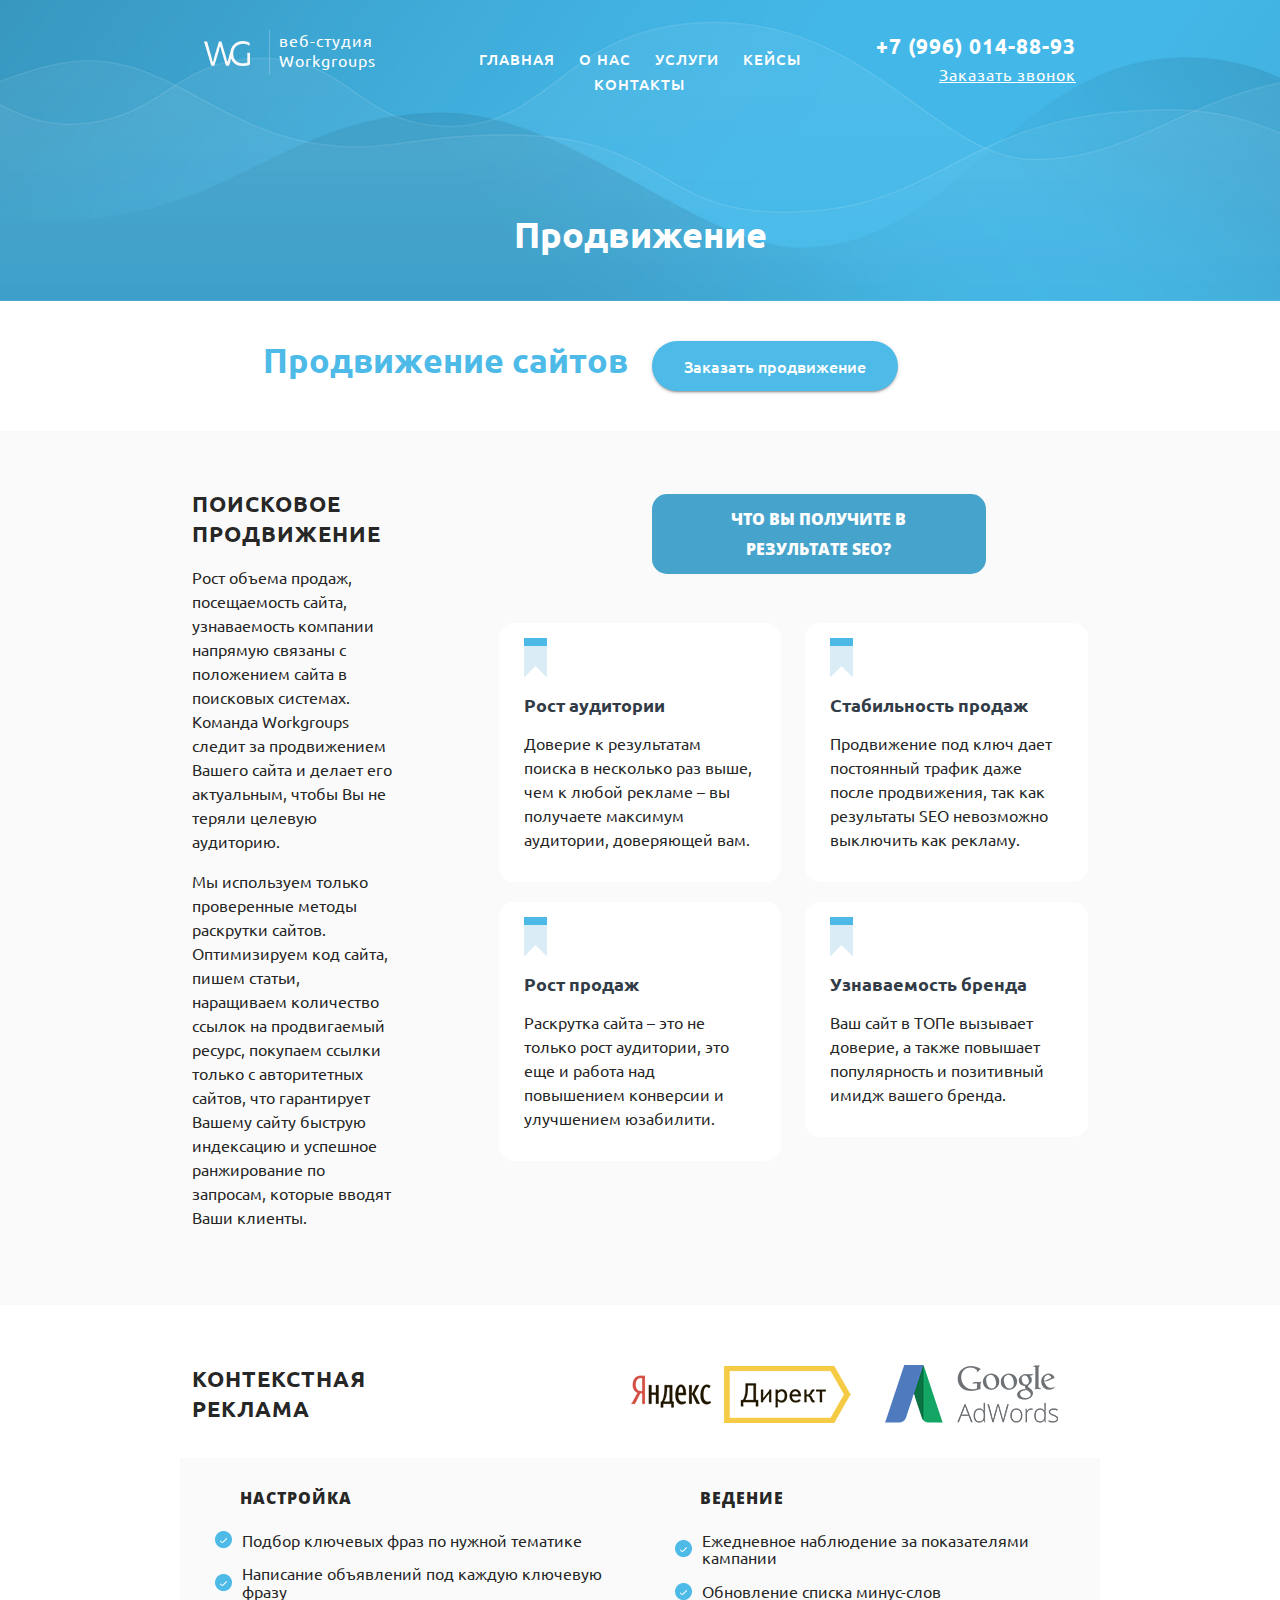
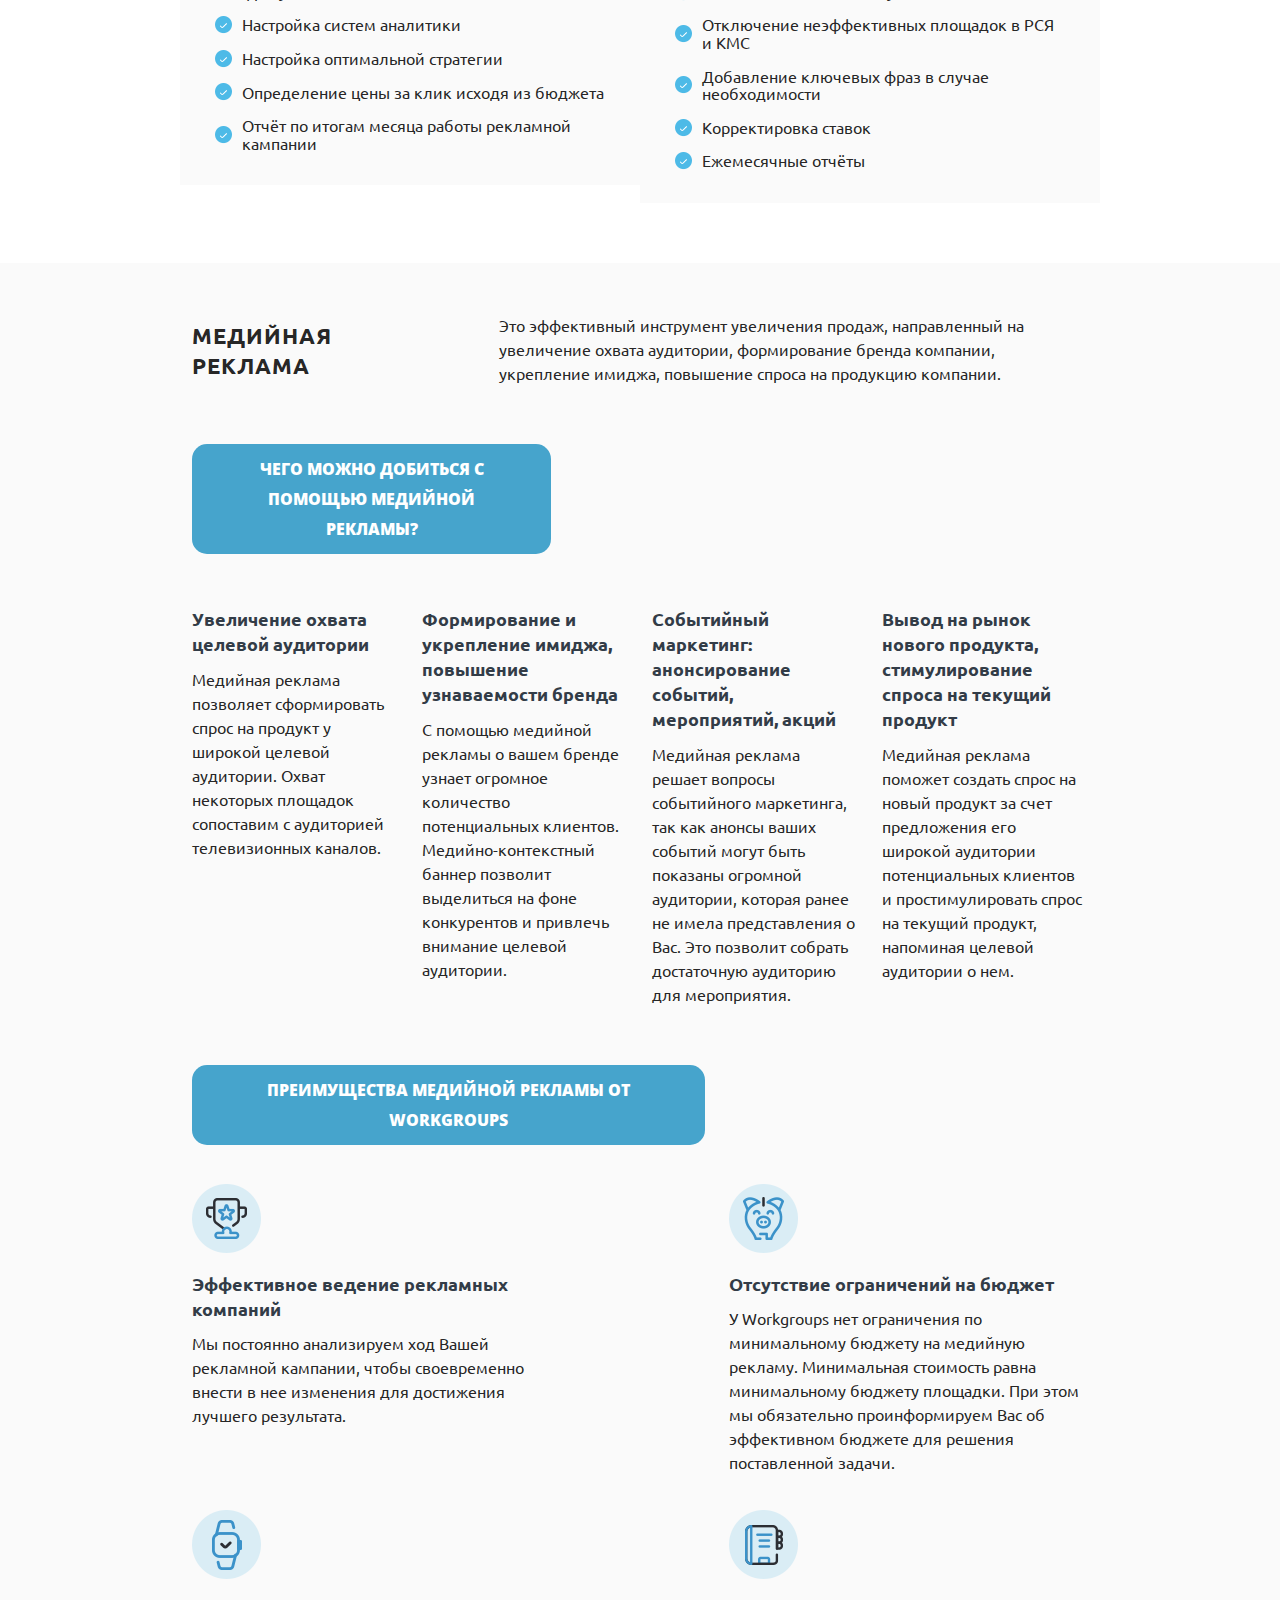
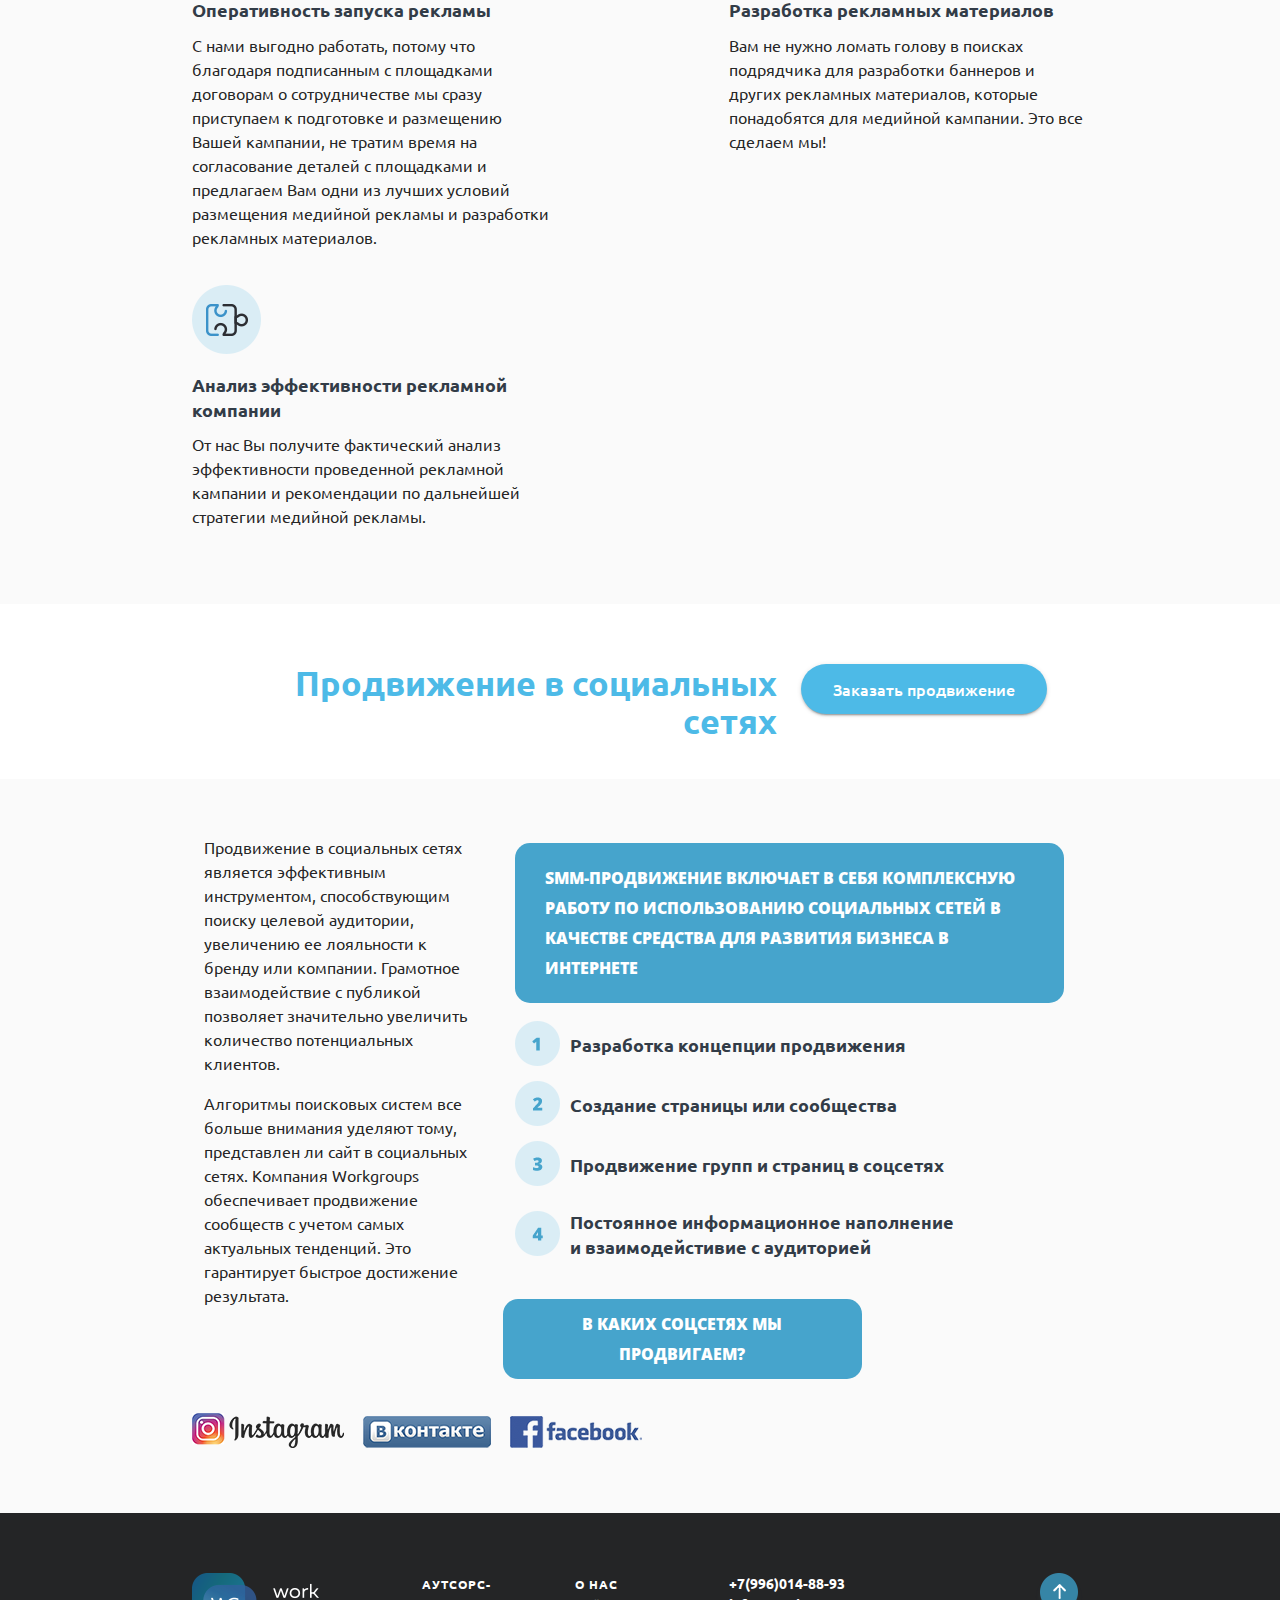
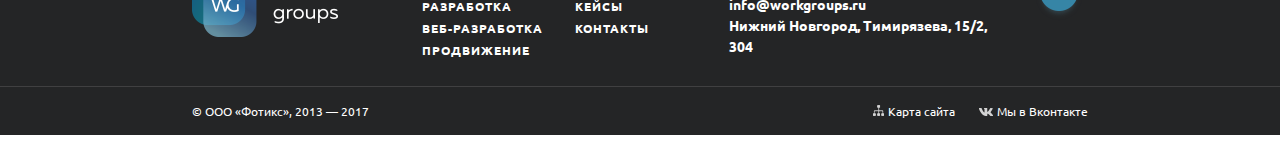
<file: promotion.html>
<!DOCTYPE html>
<html lang="ru">

<head>

    <meta charset="utf-8">
    <title>Веб-студия Workgroups</title>

    <link href="http://fonts.googleapis.com/icon?family=Material+Icons" rel="stylesheet">
    <link href="https://fonts.googleapis.com/css?family=Open+Sans" rel="stylesheet">
    <link href="https://fonts.googleapis.com/css?family=Ubuntu" rel="stylesheet">

    <!--Import materialize.css-->
    <link rel="stylesheet" href="style/materialize.css">
    <link rel="stylesheet" href="style/style.css">

    <!--Let browser know website is optimized for mobile-->
    <meta name="viewport" content="width=device-width, initial-scale=1.0" />

</head>

<body>

    <header>

        <div class="header-other">
            <div class="container">

                <div class="row">
          <div class="col l12">
                        <div class="col l1 hide-on-med-and-down">
                            <img src="img/wg.png" alt="logo" class="logo">
                        </div>
                        <div class="col m12 s12 center-align hide-on-large-only">
                            <img src="img/wg-1.png" alt="logo" class="logo">
                        </div>
                        <div class="col l2 description hide-on-med-and-down">
                            <p>веб-студия</p>
                            <p>Workgroups</p>
                        </div>
                        <div class="col m12 s12 center-align description hide-on-large-only">
                            <p>веб-студия</p>
                            <p>Workgroups</p>
                        </div>
                        <div class="col l6 m12 s12 center">
                            <ul>
                                <li><a href="index.html">Главная</a></li>
                                <li><a href="about-us.html">О нас</a></li>
                                <li><a href="#" class="dropdown-button" data-beloworigin="true" data-activates='dropdown1'>Услуги</a></li>
                                <li><a href="portfolio.html">Кейсы</a></li>
                                <li><a href="contacts.html">Контакты</a></li>
                            </ul>
                            <ul id='dropdown1' class='dropdown-content'>
                                <li><a href="web.html">Веб-разработка</a></li>
                                <li><a href="outsourcing.html">Аутсорс-разработка</a></li>
                                <li><a href="promotion.html">Продвижение</a></li>
                            </ul>
                        </div>
                        <div class="col l3 hide-on-med-and-down">
                            <p class="tel right">+7 (996) 014-88-93</p>
                            <a href="#" class="call right">Заказать звонок</a>
                        </div>
                        <div class="col m12 s12 center hide-on-large-only">
                            <p class="tel center-align">+7 (996) 014-88-93</p>
                            <a href="#" class="call center-align">Заказать звонок</a>
                        </div>
                    </div>
                </div>

                <div class="row center">
                    <div class="col l12 m12 s12">
                        <h1>Продвижение</h1>
                    </div>
                </div>

            </div>
        </div>

    </header>

    <section class="promo">
        <div class="container">

            <div class="row m12 ">
                <div class="col l6 right-align hide-on-med-and-down">
                    <h2>Продвижение сайтов</h2>
                </div>
                <div class="col m12 s12 center-align hide-on-large-only">
                    <h2>Продвижение сайтов</h2>
                </div>
                <div class="col l6 hide-on-med-and-down">
                    <a href="#" class="btn order">Заказать продвижение</a>
                </div>
                <div class="col m12 s12 hide-on-large-only center-align">
                    <a href="#" class="btn order">Заказать продвижение</a>
                </div>
            </div>

        </div>
    </section>

    <section class="promo-search padding">
        <div class="container">

            <div class="row">
                <div class="col l3 m12 s12">
                    <h4 class="hide-on-med-and-down">Поисковое продвижение</h4>
                    <h4 class="hide-on-large-only center-align">Поисковое продвижение</h4>
                    <p>Рост объема продаж, посещаемость сайта, узнаваемость компании напрямую связаны с положением сайта в поисковых системах. Команда Workgroups следит за продвижением Вашего сайта и делает его актуальным, чтобы Вы не теряли целевую аудиторию.</p>
                    <p>Мы используем только проверенные методы раскрутки сайтов. Оптимизируем код сайта, пишем статьи, наращиваем количество ссылок на продвигаемый ресурс, покупаем ссылки только с авторитетных сайтов, что гарантирует Вашему сайту быструю индексацию и успешное ранжирование по запросам, которые вводят Ваши клиенты.</p>
                </div>
                <div class="col l8 offset-l1 m12 s12">
                    <div class="row">
                        <div class="col l7 offset-l3 center ">
                            <h3>Что вы получите в результате SEO?</h3>
                        </div>
                    </div>
                    <div class="row advantages">
                        <div class="col l6 m12 s12">
                            <div class="item">
                                <img src="img/flag.png" alt="flag">
                                <h5>Рост аудитории</h5>
                                <p>Доверие к результатам поиска в несколько раз выше, чем к любой рекламе – вы получаете максимум аудитории, доверяющей вам.</p>
                            </div>
                        </div>
                        <div class="col l6 m12 s12">
                            <div class="item">
                                <img src="img/flag.png" alt="flag">
                                <h5>Стабильность продаж</h5>
                                <p>Продвижение под ключ дает постоянный трафик даже после продвижения, так как результаты SEO невозможно выключить как рекламу.</p>
                            </div>
                        </div>
                        <div class="col l6 m12 s12">
                            <div class="item">
                                <img src="img/flag.png" alt="flag">
                                <h5>Рост продаж</h5>
                                <p>Раскрутка сайта – это не только рост аудитории, это еще и работа над повышением конверсии и улучшением юзабилити.</p>
                            </div>
                        </div>
                        <div class="col l6 m12 s12">
                            <div class="item">
                                <img src="img/flag.png" alt="flag">
                                <h5>Узнаваемость бренда</h5>
                                <p>Ваш сайт в ТОПе вызывает доверие, а также повышает популярность и позитивный имидж вашего бренда.</p>
                            </div>
                        </div>
                    </div>
                </div>
            </div>

        </div>
    </section>

    <section class="promo-context padding">
        <div class="container">

            <div class="row top">
                <div class="col l3  hide-on-med-and-down">
                    <h4>Контекстная реклама</h4>
                </div>
                <div class="col m12 s12 hide-on-large-only center">
                    <h4>Контекстная реклама</h4>
                </div>
                <div class="col l9 right-align hide-on-med-and-down">
                    <img src="img/yandex.png" alt="yandex">
                    <img src="img/google.png" alt="google">
                </div>
                <div class="col m12 s12 hide-on-large-only center-align">
                    <img src="img/yandex.png" alt="yandex">
                    <img src="img/google.png" alt="google">
                </div>
            </div>

            <div class="row">
                <div class="col l6 setting m12 s12">
                    <h5>Настройка</h5>
                    <div class="types">
                        <div class="valign-wrapper">
                            <img src="img/check.png" alt="check" class="valign">
                            <h6 class="valign">Подбор ключевых фраз по нужной тематике</h6>
                        </div>
                        <div class="valign-wrapper">
                            <img src="img/check.png" alt="check" class="valign">
                            <h6 class="valign">Написание объявлений под каждую ключевую фразу
                            </h6>
                        </div>
                        <div class="valign-wrapper">
                            <img src="img/check.png" alt="check" class="valign">
                            <h6 class="valign">Настройка систем аналитики
                            </h6>
                        </div>
                        <div class="valign-wrapper">
                            <img src="img/check.png" alt="check" class="valign">
                            <h6 class="valign">Настройка оптимальной стратегии
                            </h6>
                        </div>
                        <div class="valign-wrapper">
                            <img src="img/check.png" alt="check" class="valign">
                            <h6 class="valign">Определение цены за клик исходя из бюджета
                            </h6>
                        </div>
                        <div class="valign-wrapper">
                            <img src="img/check.png" alt="check" class="valign">
                            <h6 class="valign">Отчёт по итогам месяца работы рекламной кампании
                            </h6>
                        </div>
                    </div>
                </div>
                <div class="col l6 setting m12 s12">
                    <h5>Ведение</h5>
                    <div class="types">
                        <div class="valign-wrapper">
                            <img src="img/check.png" alt="check" class="valign">
                            <h6 class="valign">Ежедневное наблюдение за показателями кампании</h6>
                        </div>
                        <div class="valign-wrapper">
                            <img src="img/check.png" alt="check" class="valign">
                            <h6 class="valign">Обновление списка минус-слов
                            </h6>
                        </div>
                        <div class="valign-wrapper">
                            <img src="img/check.png" alt="check" class="valign">
                            <h6 class="valign">Отключение неэффективных площадок в РСЯ и КМС
                            </h6>
                        </div>
                        <div class="valign-wrapper">
                            <img src="img/check.png" alt="check" class="valign">
                            <h6 class="valign">Добавление ключевых фраз в случае необходимости
                            </h6>
                        </div>
                        <div class="valign-wrapper">
                            <img src="img/check.png" alt="check" class="valign">
                            <h6 class="valign">Корректировка ставок
                            </h6>
                        </div>
                        <div class="valign-wrapper">
                            <img src="img/check.png" alt="check" class="valign">
                            <h6 class="valign">Ежемесячные отчёты
                            </h6>
                        </div>
                    </div>
                </div>

            </div>

        </div>
    </section>

    <section class="promo-media padding">

        <div class="container">

            <div class="row top">
                <div class="col l3 hide-on-med-and-down">
                    <h4>Медийная реклама</h4>
                </div>
                <div class="col m12 s12 hide-on-large-only center-align">
                    <h4>Медийная реклама</h4>
                </div>
                <div class="col l8 offset-l1 m12 s12">
                    <p>Это эффективный инструмент увеличения продаж, направленный на увеличение охвата аудитории, формирование бренда компании, укрепление имиджа, повышение спроса на продукцию компании.</p>
                </div>
            </div>

            <div class="row">
                <div class="col l5 center">
                    <h3>Чего можно добиться с помощью медийной рекламы?
</h3>
                </div>
            </div>

            <div class="row m12 s12">
                <div class="col l3 item">
                    <h5>Увеличение охвата целевой аудитории</h5>
                    <p>Медийная реклама позволяет сформировать спрос на продукт у широкой целевой аудитории. Охват некоторых площадок сопоставим с аудиторией телевизионных каналов.</p>
                </div>
                <div class="col l3 item">
                    <h5>Формирование и укрепление имиджа, повышение узнаваемости бренда
                    </h5>
                    <p>С помощью медийной рекламы о вашем бренде узнает огромное количество потенциальных клиентов. Медийно-контекстный баннер позволит выделиться на фоне конкурентов и привлечь внимание целевой аудитории.</p>
                </div>
                <div class="col l3 item">
                    <h5>Событийный маркетинг: анонсирование событий, мероприятий, акций</h5>
                    <p>Медийная реклама решает вопросы событийного маркетинга, так как анонсы ваших событий могут быть показаны огромной аудитории, которая ранее не имела представления о Вас. Это позволит собрать достаточную аудиторию для мероприятия.</p>
                </div>
                <div class="col l3 item">
                    <h5>Вывод на рынок нового продукта, стимулирование спроса на текущий продукт</h5>
                    <p>Медийная реклама поможет создать спрос на новый продукт за счет предложения его широкой аудитории потенциальных клиентов и простимулировать спрос на текущий продукт, напоминая целевой аудитории о нем.</p>
                </div>
            </div>

            <div class="row">
                <div class="col l7 center">
                    <h3>Преимущества медийной рекламы от workgroups</h3>
                </div>
            </div>

            <div class="row">
                <div class="col l5 item">
                    <img src="img/cup.png" alt="cup">
                    <h5>Эффективное ведение рекламных компаний</h5>
                    <p>Мы постоянно анализируем ход Вашей рекламной кампании, чтобы своевременно внести в нее изменения для достижения лучшего результата.</p>
                </div>
                <div class="col l5 offset-l2  item">
                    <img src="img/pig-2.png" alt="pig">
                    <h5>Отсутствие ограничений на бюджет</h5>
                    <p>У Workgroups нет ограничения по минимальному бюджету на медийную рекламу. Минимальная стоимость равна минимальному бюджету площадки. При этом мы обязательно проинформируем Вас об эффективном бюджете для решения поставленной задачи.</p>
                </div>
            </div>

            <div class="row m12 s12">
                <div class="col l5  item">
                    <img src="img/time.png" alt="time">
                    <h5>Оперативность запуска рекламы</h5>
                    <p>С нами выгодно работать, потому что благодаря подписанным с площадками договорам о сотрудничестве мы сразу приступаем к подготовке и размещению Вашей кампании, не тратим время на согласование деталей с площадками и предлагаем Вам одни из лучших условий размещения медийной рекламы и разработки рекламных материалов.</p>
                </div>
                <div class="col l5 offset-l2 item">
                    <img src="img/ad.png" alt="ad">
                    <h5>Разработка рекламных материалов</h5>
                    <p>Вам не нужно ломать голову в поисках подрядчика для разработки баннеров и других рекламных материалов, которые понадобятся для медийной кампании. Это все сделаем мы!</p>
                </div>
            </div>

            <div class="row">
                <div class="col l5 item">
                    <img src="img/puzzle.png" alt="puzzle">
                    <h5>Анализ эффективности рекламной компании</h5>
                    <p>От нас Вы получите фактический анализ эффективности проведенной рекламной кампании и рекомендации по дальнейшей стратегии медийной рекламы.</p>
                </div>
            </div>

        </div>
    </section>

    <section class="promo-social">


        <div class="row">
           <div class="container">
            <div class="col l8 right-align hide-on-med-and-down">
                <h2>Продвижение в социальных сетях</h2>
            </div>
            <div class="col m12 s12 center-align hide-on-large-only">
                <h2>Продвижение в социальных сетях</h2>
            </div>
            <div class="col l4">
                <a href="#" class="btn order hide-on-med-and-down">Заказать продвижение</a>
            </div>
            <div class="col m12 s12 center-align hide-on-large-only">
                <a href="#" class="btn order">Заказать продвижение</a>
            </div>
            </div>
        </div>

        <div class="row networks padding">
            <div class="container">
                <div class="col l4 m12 s12">
                    <p>Продвижение в социальных сетях является эффективным инструментом, способствующим поиску целевой аудитории, увеличению ее лояльности к бренду или компании. Грамотное взаимодействие с публикой позволяет значительно увеличить количество потенциальных клиентов.</p>
                    <p>Алгоритмы поисковых систем все больше внимания уделяют тому, представлен ли сайт в социальных сетях. Компания Workgroups обеспечивает продвижение сообществ с учетом самых актуальных тенденций. Это гарантирует быстрое достижение результата.</p>
                </div>
                <div class="col l8 m12 s12">
                    <div class="col l12">
                        <h3>SMM-продвижение включает в себя комплексную работу по использованию социальных сетей в качестве средства для развития бизнеса в интернете</h3>
                    </div>
                    <div class="col l10 m12 s12">

                        <div class="valign-wrapper">
                            <img src="img/1-point.png" alt="1" class="valign">
                            <h6 class="valign">Разработка концепции продвижения</h6>
                        </div>
                        <div class="valign-wrapper">
                            <img src="img/2-point.png" alt="1" class="valign">
                            <h6 class="valign">Создание страницы или сообщества</h6>
                        </div>
                        <div class="valign-wrapper">
                            <img src="img/3-point.png" alt="1" class="valign">
                            <h6 class="valign">Продвижение групп и страниц в соцсетях</h6>
                        </div>
                        <div class="valign-wrapper">
                            <img src="img/4-point.png" alt="1" class="valign">
                            <h6 class="valign">Постоянное информационное наполнение и взаимодейстивие с аудиторией</h6>
                        </div>

                    </div>
                </div>
                <div class="row m12 s12">
                <div class="col l5 center">
                    <h4>В каких соцсетях мы продвигаем?</h4>
                </div>
                </div>
                <div class="row social-networks m12 s12">
                    <div class="col l12">
                        <img src="img/inst.png" alt="inst">
                        <img src="img/vk-promotion.png" alt="vk">
                        <img src="img/fb.png" alt="fb">
                    </div>
                </div>
                
            </div>
        </div>


    </section>

    <footer>

        <div class="container hide-on-med-and-down">
            <div class="row footer-top">
                <div class="col l3 m12 s12">
                    <img src="img/logo.png" alt="logo">
                </div>
                <div class="col l2 m6 s12 ">
                    <ul>
                        <li><a href="outsourcing.html">Аутсорс-разработка</a></li>
                        <li><a href="web.html">Веб-разработка</a></li>
                        <li><a href="promotion.html">Продвижение</a></li>
                    </ul>
                </div>
                <div class="col l2 m6 s12">
                    <ul>
                        <li><a href="about-us.html">О нас</a></li>
                        <li><a href="portfolio.html">Кейсы</a></li>
                        <li><a href="contacts.html">Контакты</a></li>
                    </ul>
                </div>
                <div class="col l4 m6 s12">
                    <p>+7(996)014-88-93</p>
                    <p>info@workgroups.ru</p>
                    <p>Нижний Новгород, Тимирязева, 15/2, 304</p>
                </div>
                <div class="col l1 m12 s12">
                    <a href="#"><img src="img/arrow-up.png" alt="arrow-up"></a>
                </div>
            </div>
        </div>

        <div class="container hide-on-large-only">
            <div class="footer-top">
                <div class="row center">
                    <div class="col m12 s12">
                        <img src="img/logo.png" alt="logo">
                    </div>
                </div>
                <div class="row center">
                    <div class="col m6 s12 ">
                        <ul>
                            <li><a href="outsourcing.html">Аутсорс-разработка</a></li>
                            <li><a href="web.html">Веб-разработка</a></li>
                            <li><a href="promotion.html">Продвижение</a></li>
                        </ul>
                    </div>
                    <div class="col m6 s12">
                        <ul>
                            <li><a href="about-us.html">О нас</a></li>
                            <li><a href="portfolio-page.html">Кейсы</a></li>
                            <li><a href="contacts.html">Контакты</a></li>
                        </ul>
                    </div>
                </div>
                <div class="row">
                    <div class="col m12 s12 center">
                        <p>+7(996)014-88-93</p>
                        <p>info@workgroups.ru</p>
                        <p>Нижний Новгород, Тимирязева, 15/2, 304</p>
                    </div>
                </div>
                <div class="row">
                    <div class="col m12 s12 center">
                        <a href="#"><img src="img/arrow-up.png" alt="arrow-up"></a>
                    </div>
                </div>
            </div>
        </div>
        <hr noshade size="0.5">

        <div class="container hide-on-med-and-down">

            <div class="row">
                <div class="col l6 ">
                    <p class="copyright">&copy; ООО «Фотикс», 2013 &mdash; 2017</p>
                </div>
                <div class="col l6 right-align">
                    <div class="site-map">
                        <img src="img/site-map.png" alt="site-map">
                        <a href="#">Карта сайта</a>
                    </div>
                    <div class="vk">
                        <img src="img/vk.png" alt="vk">
                        <a href="https://vk.com/workgroups_web">Мы в Вконтакте</a>
                    </div>
                </div>

            </div>

        </div>

        <div class="container hide-on-large-only">
            <div class="row">
                <div class="col m12 s12 center">
                    <p class="copyright">&copy; ООО «Фотикс», 2013 &mdash; 2017</p>
                </div>
                <div class="col m12 s12 center">
                    <div class="site-map">
                        <img src="img/site-map.png" alt="site-map">
                        <a href="#">Карта сайта</a>
                    </div>
                    <div class="vk">
                        <img src="img/vk.png" alt="vk">
                        <a href="https://vk.com/workgroups_web">Мы в Вконтакте</a>
                    </div>
                </div>

            </div>
        </div>
    </footer>


    <script type="text/javascript" src="https://code.jquery.com/jquery-2.1.1.min.js"></script>
    <script type="text/javascript" src="https://cdnjs.cloudflare.com/ajax/libs/materialize/0.99.0/js/materialize.min.js"></script>
    <script>
        $(document).ready(function() {
            $('select').material_select();
        });

    </script>


</body>

</html>
</file>
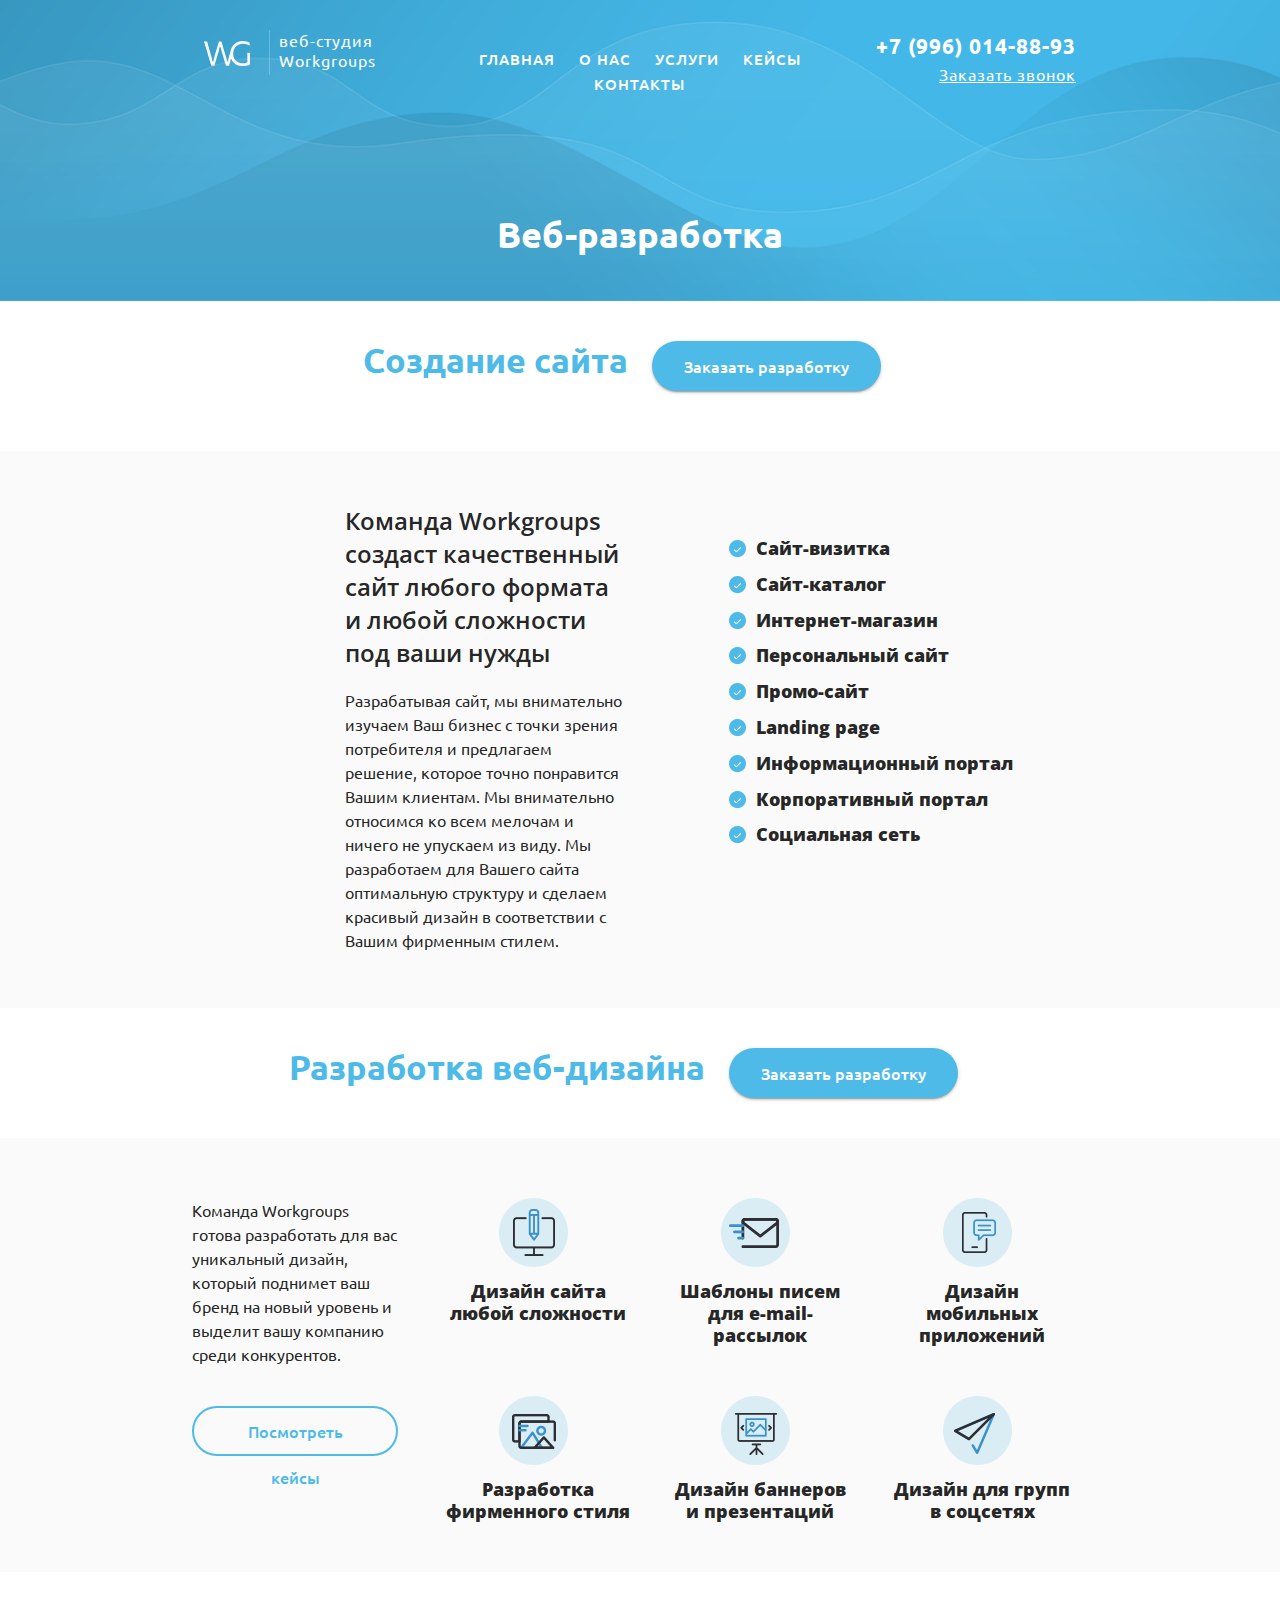
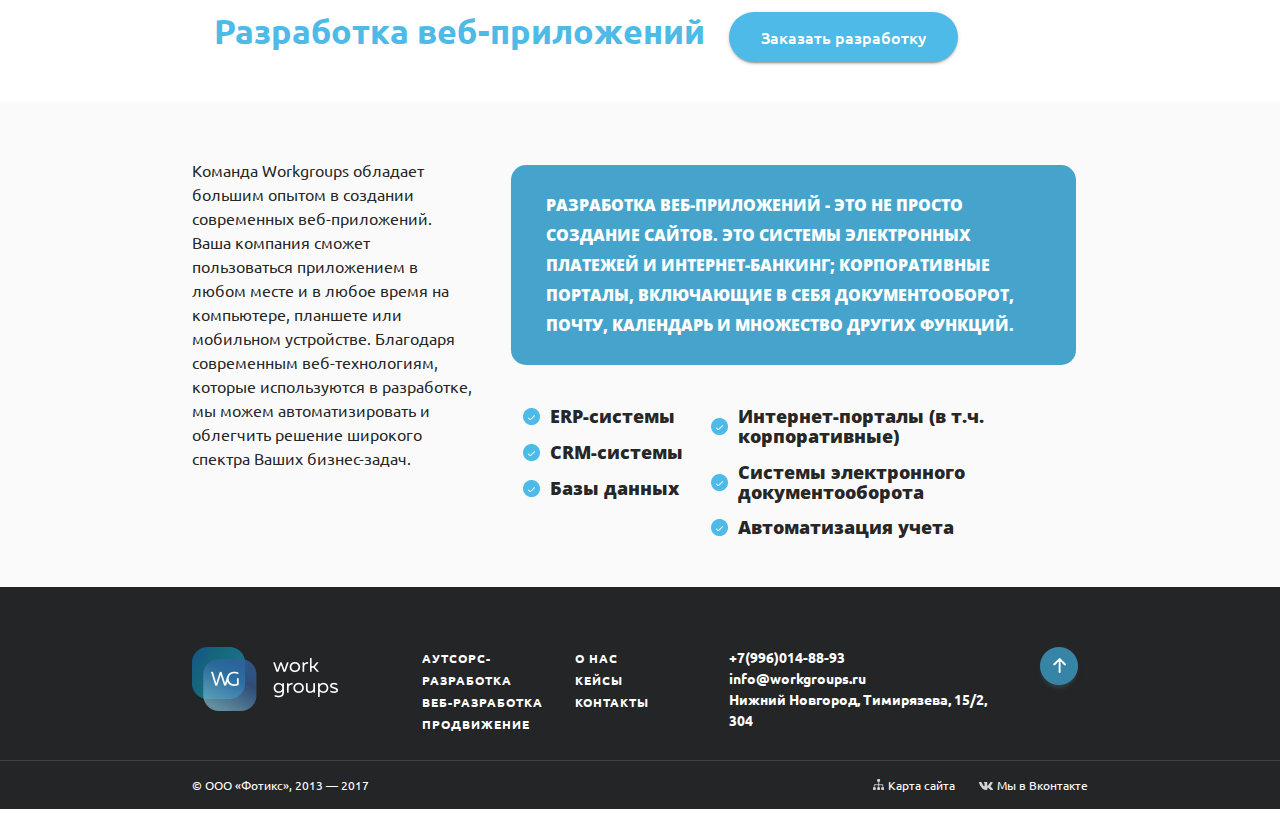
<file: web.html>
<!DOCTYPE html>
<html lang="ru">

<head>

    <meta charset="utf-8">
    <title>Веб-студия Workgroups</title>

    <link href="http://fonts.googleapis.com/icon?family=Material+Icons" rel="stylesheet">
    <link href="https://fonts.googleapis.com/css?family=Open+Sans" rel="stylesheet">
    <link href="https://fonts.googleapis.com/css?family=Ubuntu" rel="stylesheet">

    <!--Import materialize.css-->
    <link rel="stylesheet" href="style/materialize.css">
    <link rel="stylesheet" href="style/style.css">

    <!--Let browser know website is optimized for mobile-->
    <meta name="viewport" content="width=device-width, initial-scale=1.0" />

</head>

<body>

    <header>

        <div class="header-other">
            <div class="container">

                <div class="row">
           <div class="col l12">
                        <div class="col l1 hide-on-med-and-down">
                            <img src="img/wg.png" alt="logo" class="logo">
                        </div>
                        <div class="col m12 s12 center-align hide-on-large-only">
                            <img src="img/wg-1.png" alt="logo" class="logo">
                        </div>
                        <div class="col l2 description hide-on-med-and-down">
                            <p>веб-студия</p>
                            <p>Workgroups</p>
                        </div>
                        <div class="col m12 s12 center-align description hide-on-large-only">
                            <p>веб-студия</p>
                            <p>Workgroups</p>
                        </div>
                        <div class="col l6 m12 s12 center">
                            <ul>
                                <li><a href="index.html">Главная</a></li>
                                <li><a href="about-us.html">О нас</a></li>
                                <li><a href="#" class="dropdown-button" data-beloworigin="true" data-activates='dropdown1'>Услуги</a></li>
                                <li><a href="portfolio.html">Кейсы</a></li>
                                <li><a href="contacts.html">Контакты</a></li>
                            </ul>
                            <ul id='dropdown1' class='dropdown-content'>
                                <li><a href="web.html">Веб-разработка</a></li>
                                <li><a href="outsourcing.html">Аутсорс-разработка</a></li>
                                <li><a href="promotion.html">Продвижение</a></li>
                            </ul>
                        </div>
                        <div class="col l3 hide-on-med-and-down">
                            <p class="tel right">+7 (996) 014-88-93</p>
                            <a href="#" class="call right">Заказать звонок</a>
                        </div>
                        <div class="col m12 s12 center hide-on-large-only">
                            <p class="tel center-align">+7 (996) 014-88-93</p>
                            <a href="#" class="call center-align">Заказать звонок</a>
                        </div>
                    </div>
                </div>

                <div class="row center">
                    <div class="col l12">
                        <h1>Веб-разработка</h1>
                    </div>
                </div>

            </div>
        </div>

    </header>


    <section class="web">
        <div class="container">

            <div class="row">
                <div class="col l6 right-align hide-on-med-and-down">
                    <h2>Создание сайта</h2>
                </div>
                <div class="col m12 s12 center-align hide-on-large-only">
                    <h2>Создание сайта</h2>
                </div>
                <div class="col l6 hide-on-med-and-down">
                    <a href="#" class="btn order ">Заказать разработку</a>
                </div>
                <div class="col m12 s12 center-align hide-on-large-only">
                    <a href="#" class="btn order ">Заказать разработку</a>
                </div>
            </div>
            
            <div class="row">
                
            </div>

        </div>
    </section>

    <section class="create-site">
        <div class="container">

            <div class="row">
                <div class="col l4 offset-l2 m12 s12">
                    <h3>Команда Workgroups создаст качественный сайт любого формата и любой сложности под ваши нужды
                    </h3>
                    <p>Разрабатывая сайт, мы внимательно изучаем Ваш бизнес с точки зрения потребителя и предлагаем решение, которое точно понравится Вашим клиентам. Мы внимательно относимся ко всем мелочам и ничего не упускаем из виду. Мы разработаем для Вашего сайта оптимальную структуру и сделаем красивый дизайн в соответствии с Вашим фирменным стилем.</p>
                </div>
                <div class="col l5 offset-l1 types m12 s12">
                    <div class="valign-wrapper">
                        <img src="img/check.png" alt="" class="valign">
                        <h4 class="valign">Сайт-визитка</h4>
                    </div>
                    <div class="valign-wrapper">
                        <img src="img/check.png" alt="" class="valign">
                        <h4 class="valign">Сайт-каталог</h4>
                    </div>
                    <div class="valign-wrapper">
                        <img src="img/check.png" alt="" class="valign">
                        <h4 class="valign">Интернет-магазин</h4>
                    </div>
                    <div class="valign-wrapper">
                        <img src="img/check.png" alt="" class="valign">
                        <h4 class="valign">Персональный сайт</h4>
                    </div>
                    <div class="valign-wrapper">
                        <img src="img/check.png" alt="" class="valign">
                        <h4 class="valign">Промо-сайт</h4>
                    </div>
                    <div class="valign-wrapper">
                        <img src="img/check.png" alt="" class="valign">
                        <h4 class="valign">Landing page</h4>
                    </div>
                    <div class="valign-wrapper">
                        <img src="img/check.png" alt="" class="valign">
                        <h4 class="valign">Информационный портал</h4>
                    </div>
                    <div class="valign-wrapper">
                        <img src="img/check.png" alt="" class="valign">
                        <h4 class="valign"> Корпоративный портал</h4>
                    </div>
                    <div class="valign-wrapper">
                        <img src="img/check.png" alt="" class="valign">
                        <h4 class="valign">Социальная сеть</h4>
                    </div>
                </div>
            </div>

        </div>
    </section>

    <section class="web">
        <div class="container">

            <div class="row">
                <div class="col l7 right-align hide-on-med-and-down">
                    <h2>Разработка веб-дизайна</h2>
                </div>
                <div class="col m12 s12 center-align hide-on-large-only">
                    <h2>Разработка веб-дизайна</h2>
                </div>
                <div class="col l5 hide-on-med-and-down">
                    <a href="#" class="btn order">Заказать разработку</a>
                </div>
                <div class="col m12 s12 center-align hide-on-large-only">
                    <a href="#" class="btn order">Заказать разработку</a>
                </div>
            </div>

        </div>
    </section>

    <section class="web-design">
        <div class="container">

            <div class="row">
                <div class="col l3 m12 s12">
                    <p>Команда Workgroups готова разработать для вас уникальный дизайн, который поднимет ваш бренд на новый уровень и выделит вашу компанию среди конкурентов.</p>
                    <a class="btn case">Посмотреть кейсы</a>
                </div>
                <div class="col l9 m12 s12">
                    <div class="col l4 center item m12 s12">
                        <img src="img/design-site.png" alt="design-site">
                        <h4 class="center-align">Дизайн сайта любой сложности</h4>
                    </div>
                    <div class="col l4 center item m12 s12">
                        <img src="img/email.png" alt="email">
                        <h4 class="center-align">Шаблоны писем для e-mail-рассылок</h4>
                    </div>
                    <div class="col l4 center item m12 s12">
                        <img src="img/design-app.png" alt="design-app">
                        <h4 class="center-align">Дизайн мобильных приложений
                        </h4>
                    </div>
                    <div class="col l4 center item m12 s12">
                        <img src="img/fir-style.png" alt="fir-style">
                        <h4 class="center-align">Разработка фирменного стиля</h4>
                    </div>
                    <div class="col l4 center item m12 s12">
                        <img src="img/design-presentation.png" alt="design-presentation">
                        <h4 class="center-align">Дизайн баннеров и презентаций</h4>
                    </div>
                    <div class="col l4 center item m12 s12">
                        <img src="img/design-groups.png" alt="design-groups">
                        <h4 class="center-align">Дизайн для групп в соцсетях</h4>
                    </div>
                </div>
            </div>

        </div>

    </section>

    <section class=" web">
        <div class="container">

            <div class="row">
                <div class="col l7 right-align hide-on-med-and-down">
                    <h2>Разработка веб-приложений</h2>
                </div>
                <div class="col m12 s12 center-align  hide-on-large-only">
                    <h2>Разработка веб-приложений</h2>
                </div>
                <div class="col l5">
                    <a href="#" class="btn order hide-on-med-and-down">Заказать разработку</a>
                </div>
                <div class="col m12 s12 center-align hide-on-large-only">
                    <a href="#" class="btn order">Заказать разработку</a>
                </div>
            </div>

        </div>
    </section>

    <section class="web-app">
        <div class="container">

            <div class="row padding">
                <div class="col l4 m12 s12">
                    <p>Команда Workgroups обладает большим опытом в создании современных веб-приложений. Ваша компания сможет пользоваться приложением в любом месте и в любое время на компьютере, планшете или мобильном устройстве. Благодаря современным веб-технологиям, которые используются в разработке, мы можем автоматизировать и облегчить решение широкого спектра Ваших бизнес-задач.
                    </p>
                </div>
                <div class="col l8 m12 s12">
                    <div class="col l12">
                        <h3>Разработка веб-приложений - это не просто создание сайтов. Это системы электронных платежей и интернет-банкинг; корпоративные порталы, включающие в себя документооборот, почту, календарь и множество других функций.</h3>
                    </div>
                    <div class="col l12 types">
                        <div class="col l4">
                            <div class="valign-wrapper">
                                <img src="img/check.png" alt="check" class="valign">
                                <h4 class="valign">ERP-системы</h4>
                            </div>
                            <div class="valign-wrapper">
                                <img src="img/check.png" alt="check" class="valign">
                                <h4 class="valign">CRM-системы</h4>
                            </div>
                            <div class="valign-wrapper">
                                <img src="img/check.png" alt="check" class="valign">
                                <h4 class="valign">Базы данных</h4>
                            </div>
                        </div>
                        <div class="col l8">
                            <div class="valign-wrapper">
                                <img src="img/check.png" alt="check" class="valign">
                                <h4 class="valign">Интернет-порталы (в т.ч. корпоративные)</h4>
                            </div>
                            <div class="valign-wrapper">
                                <img src="img/check.png" alt="check" class="valign">
                                <h4 class="valign">Системы электронного документооборота</h4>
                            </div>
                            <div class="valign-wrapper">
                                <img src="img/check.png" alt="check" class="valign">
                                <h4 class="valign">Автоматизация учета</h4>
                            </div>
                        </div>
                    </div>
                    <div class="col l6"></div>
                </div>
            </div>

        </div>

    </section>

    <footer>

        <div class="container hide-on-med-and-down">
            <div class="row footer-top">
                <div class="col l3 m12 s12">
                    <img src="img/logo.png" alt="logo">
                </div>
                <div class="col l2 m6 s12 ">
                    <ul>
                        <li><a href="outsourcing.html">Аутсорс-разработка</a></li>
                        <li><a href="web.html">Веб-разработка</a></li>
                        <li><a href="promotion.html">Продвижение</a></li>
                    </ul>
                </div>
                <div class="col l2 m6 s12">
                    <ul>
                        <li><a href="about-us.html">О нас</a></li>
                        <li><a href="portfolio.html">Кейсы</a></li>
                        <li><a href="contacts.html">Контакты</a></li>
                    </ul>
                </div>
                <div class="col l4 m6 s12">
                    <p>+7(996)014-88-93</p>
                    <p>info@workgroups.ru</p>
                    <p>Нижний Новгород, Тимирязева, 15/2, 304</p>
                </div>
                <div class="col l1 m12 s12">
                    <a href="#"><img src="img/arrow-up.png" alt="arrow-up"></a>
                </div>
            </div>
        </div>

        <div class="container hide-on-large-only">
            <div class="footer-top">
                <div class="row center">
                    <div class="col m12 s12">
                        <img src="img/logo.png" alt="logo">
                    </div>
                </div>
                <div class="row center">
                    <div class="col m6 s12 ">
                        <ul>
                            <li><a href="outsourcing.html">Аутсорс-разработка</a></li>
                            <li><a href="web.html">Веб-разработка</a></li>
                            <li><a href="promotion.html">Продвижение</a></li>
                        </ul>
                    </div>
                    <div class="col m6 s12">
                        <ul>
                            <li><a href="about-us.html">О нас</a></li>
                            <li><a href="portfolio-page.html">Кейсы</a></li>
                            <li><a href="contacts.html">Контакты</a></li>
                        </ul>
                    </div>
                </div>
                <div class="row">
                    <div class="col m12 s12 center">
                        <p>+7(996)014-88-93</p>
                        <p>info@workgroups.ru</p>
                        <p>Нижний Новгород, Тимирязева, 15/2, 304</p>
                    </div>
                </div>
                <div class="row">
                    <div class="col m12 s12 center">
                        <a href="#"><img src="img/arrow-up.png" alt="arrow-up"></a>
                    </div>
                </div>
            </div>
        </div>
        <hr noshade size="0.5">

        <div class="container hide-on-med-and-down">

            <div class="row">
                <div class="col l6 ">
                    <p class="copyright">&copy; ООО «Фотикс», 2013 &mdash; 2017</p>
                </div>
                <div class="col l6 right-align">
                    <div class="site-map">
                        <img src="img/site-map.png" alt="site-map">
                        <a href="#">Карта сайта</a>
                    </div>
                    <div class="vk">
                        <img src="img/vk.png" alt="vk">
                        <a href="https://vk.com/workgroups_web">Мы в Вконтакте</a>
                    </div>
                </div>

            </div>

        </div>

        <div class="container hide-on-large-only">
            <div class="row">
                <div class="col m12 s12 center">
                    <p class="copyright">&copy; ООО «Фотикс», 2013 &mdash; 2017</p>
                </div>
                <div class="col m12 s12 center">
                    <div class="site-map">
                        <img src="img/site-map.png" alt="site-map">
                        <a href="#">Карта сайта</a>
                    </div>
                    <div class="vk">
                        <img src="img/vk.png" alt="vk">
                        <a href="https://vk.com/workgroups_web">Мы в Вконтакте</a>
                    </div>
                </div>

            </div>
        </div>
    </footer>


    <script type="text/javascript" src="https://code.jquery.com/jquery-2.1.1.min.js"></script>
    <script type="text/javascript" src="https://cdnjs.cloudflare.com/ajax/libs/materialize/0.99.0/js/materialize.min.js"></script>
    <script>
        $(document).ready(function() {
            $('select').material_select();
        });

    </script>


</body>

</html>
</file>
<file: style/style.css>
html,
body {
    font-family: 'Ubuntu', sans-serif;
    font-size: 1rem;
    margin: 0;
    padding: 0;
}

.header-top {
    background: url('../img/bg-header.png');
    background-repeat: no-repeat;
    background-position: top;
    background-size: cover;
}

header .header-top {
    padding-top: 30px !important;
}

.header-top .description p {
    margin: 0;
    color: #fff;
    letter-spacing: 1px;
    font-size: 16px;
    line-height: 20px;
}

.header-top ul {
    text-transform: uppercase;
}

.header-top ul li {
    display: inline-block;
    padding: 0 10px;
    font-size: 15px;
    letter-spacing: 1px;
    font-weight: 500;
}

.header-top ul li a {
    color: #fff;
}

.header-top ul li a:hover {
    color: #2e5667;
}

 .dropdown-content {
    width: 212px !important;
    color: #000;
    position: absolute;
    top: 79px;
    left: 825.516px;
    opacity: 1;
}

.dropdown-content li > a, .dropdown-content li > span {
    font-size: 16px;
    color: #000000 !important;
    display: block;
    line-height: 22px;
    padding: 14px 16px;
}

.header-top .tel {
    font-size: 21px;
    font-weight: 600;
    margin: 0;
    color: #fff;
    letter-spacing: 1px;
}

.header-top .call {
    font-size: 16px;
    margin: 0;
    color: #fff;
    letter-spacing: 1px;
    text-decoration: underline;
}

.header-top .call:hover {
    color: #2e5667;
}

header .tagline h1 {
    color: #fff;
    font-weight: 800;
    font-size: 45px;
    margin-top: 65px;
    margin-top: 65px;
    padding: 3% 0;
    background-color: #3581a2;
    border-radius: 10px;
    letter-spacing: 1px;
}

header .service {
    margin-top: 20px;
}

header .service p {
    color: #fff;
    font-size: 18px;
    font-weight: 300;
    display: inline;
    opacity: 0.7;
    padding-left: 20px;
}

header .btns {
    margin-top: 100px;
}

header .order {
    letter-spacing: 0;
    background-color: #fff;
    text-transform: none;
    color: #348eb4;
    border-radius: 25px;
    height: 50px;
    line-height: 50px;
    font-weight: 500;
    padding: 0 2.5rem;
}

header .order:hover {
    -webkit-box-shadow: 0px 16px 33px -8px rgba(74, 115, 133, 1);
    -moz-box-shadow: 0px 16px 33px -8px rgba(74, 115, 133, 1);
    box-shadow: 0px 16px 33px -8px rgba(74, 115, 133, 1);
    background-color: #fff;
}

header .case {
    letter-spacing: 0;
    border: 2px solid #fff;
    background-color: transparent;
    text-transform: none;
    color: #fff;
    border-radius: 25px;
    height: 50px;
    line-height: 46px;
    font-weight: 500;
    padding: 0 2.5rem;
}

header .case:hover {
    -webkit-box-shadow: 0px 16px 33px -8px rgba(74, 115, 133, 1);
    -moz-box-shadow: 0px 16px 33px -8px rgba(74, 115, 133, 1);
    box-shadow: 0px 16px 33px -8px rgba(74, 115, 133, 1);
    background-color: transparent;
}

header .down {
    margin-top: 110px;
    padding-bottom: 50px;
}

.advantages h2 {
    font-size: 34px;
    text-align: center;
    font-weight: 800;
    color: #404040;
    margin-top: 60px;
}

h3 {
    font-size: 22px;
    font-weight: 600;
}

.advantages .ball {
    margin-top: 40px;
}

.advantages .left-coloumn {
    padding-left: 40px;
}

.services {
    background-color: #fafafa;
}

.services a{
    color: #000;
}

.services h2 {
    font-size: 34px;
    text-align: center;
    font-weight: 800;
    color: #404040;
    margin-top: 60px;
    padding-top: 60px;
}

.services .card .card-image img {
    width: auto;
    display: inline-block;
    margin-top: 50px;
}

.services .card .card-content {
    padding-bottom: 40px;
}

.services .card {
    box-shadow: none;
}

.services .card .next {
    padding-bottom: 40px;
}

.services .cards {
    padding-bottom: 50px;
}

.works {
    margin-bottom: 60px;
}

.works h2 {
    font-size: 34px;
    text-align: center;
    font-weight: 800;
    color: #404040;
    margin-top: 60px;
}

.works h4 {
    font-size: 20px;
    font-weight: 600;
    color: #666666;
}

.works h5 {
    text-transform: uppercase;
    font-size: 14px;
    color: #666666;
    opacity: 0.6;
}

.works .see-all:hover {
    -webkit-box-shadow: 0px 16px 33px -8px rgba(74, 115, 133, 1);
    -moz-box-shadow: 0px 16px 33px -8px rgba(74, 115, 133, 1);
    box-shadow: 0px 16px 33px -8px rgba(74, 115, 133, 1);
}

.see-all:hover {
    -webkit-box-shadow: 0px 16px 33px -8px rgba(74, 115, 133, 1);
    -moz-box-shadow: 0px 16px 33px -8px rgba(74, 115, 133, 1);
    box-shadow: 0px 16px 33px -8px rgba(74, 115, 133, 1);
}

.feedback {
    background-color: #fafafa;
}

.feedback .order {
    letter-spacing: 0;
    background-color: #4dbae7;
    text-transform: none;
    color: #fff;
    border-radius: 25px;
    height: 50px;
    line-height: 50px;
    font-weight: 500;
    padding: 0 2rem;
    margin-bottom: 30px;
}

.feedback .order:hover {
    -webkit-box-shadow: 0px 16px 33px -8px rgba(74, 115, 133, 1);
    -moz-box-shadow: 0px 16px 33px -8px rgba(74, 115, 133, 1);
    box-shadow: 0px 16px 33px -8px rgba(74, 115, 133, 1);
    background-color: #4dbae7;
}

.feedback h2 {
    font-size: 34px;
    font-weight: 800;
    color: #404040;
    margin-top: 60px;
    margin-bottom: 40px;
}

.feedback input[type=text]:not(.browser-default),
.feedback input[type=email]:not(.browser-default),
.feedback input[type=tel]:not(.browser-default) {
    background-color: #f0f2f3;
    border: none;
    border-radius: 10px;
    height: 3rem;
    width: 90%;
    font-size: 1rem;
    margin: 0 0 15px 0;
    padding: 0;
    -webkit-box-shadow: none;
    box-shadow: none;
    -webkit-box-sizing: content-box;
    box-sizing: content-box;
    -webkit-transition: all 0.3s;
    transition: all 0.3s;
    padding-left: 20px;
}

.feedback textarea.materialize-textarea {
    background-color: #f0f2f3;
    border: none;
    border-radius: 10px;
    padding-left: 20px;
    padding-right: 20px;
    min-height: 5rem;
}

textarea.materialize-textarea:focus:not([readonly]),
input[type=text]:focus:not([readonly]),
input[type=email]:focus:not([readonly]),
input[type=tel]:focus:not([readonly]) {
    border-bottom: 1px solid #4eb6d7 !important;
    box-shadow: 0 1px 0 0 #4eb6d7 !important;
}

.feedback .input-field {
    margin-top: 0 !important;
}

.feedback .padding-none {
    padding: 0;
}

.feedback .margin-none {
    margin: 0 !important;
}

.feedback .message {
    width: 92% !important;
}

.feedback .input-field label {
    position: initial;
    text-transform: uppercase;
    font-size: 12px;
    line-height: 2rem;
}

.feedback .feedback-form {
    padding-bottom: 60px;
    background-image: url(../img/contacts.png);
    background-repeat: no-repeat;
    background-position: left bottom;
}

.feedback .select-wrapper span.caret {
    color: initial;
    position: absolute;
    right: 35px;
    top: 0;
    bottom: 0;
    height: 10px;
    margin: auto 0;
    font-size: 10px;
    line-height: 10px;
    z-index: 1;
}

footer {
    background-color: #242526;
}

footer .footer-top {
    padding: 60px 0 25px;
    margin: 0;
}

footer ul {
    text-transform: uppercase;
    margin: 0;
}

footer ul li {
    font-size: 12px;
    letter-spacing: 1px;
    font-weight: 600;
    line-height: 22px;
}

footer ul li a {
    color: #fff;
}

footer ul li a:hover {
    color: #4dbae7;
}

footer p {
    color: #fff;
    margin: 0;
    font-size: 14px;
    font-weight: 600;
}

footer .copyright {
    color: #fff;
    margin: 0;
    font-size: 12px;
    font-weight: 400;
    padding: 15px 0;
}

footer a {
    color: #fff;
    font-size: 12px;
}

hr {
    opacity: 0.3;
    color: #fff;
    margin: 0;
}

footer .site-map,
footer .vk {
    display: inline-block;
    padding-top: 10px;
}

footer .site-map a:hover,
footer .vk a:hover {
    color: #4dbae7;
}

footer .site-map {
    padding-right: 20px;
}


/* about-us */

.header-other {
    background: url('../img/bg-header-other.png');
    background-repeat: no-repeat;
    background-position: top;
    background-size: cover;
}

header .header-other {
    padding-top: 30px !important;
}

.header-other .description p {
    margin: 0;
    color: #fff;
    letter-spacing: 1px;
    font-size: 16px;
    line-height: 20px;
}

.header-other ul {
    text-transform: uppercase;
}

.header-other ul li {
    display: inline-block;
    padding: 0 10px;
    font-size: 15px;
    letter-spacing: 1px;
    font-weight: 500;
}

.header-other ul li a {
    color: #fff;
}

.header-other ul li a:hover {
    color: #2e5667;
}

.header-other .tel {
    font-size: 21px;
    font-weight: 600;
    margin: 0;
    color: #fff;
    letter-spacing: 1px;
}

.header-other .call {
    font-size: 16px;
    margin: 0;
    color: #fff;
    letter-spacing: 1px;
    text-decoration: underline;
}

.header-other .call:hover {
    color: #2e5667;
}

.header-other h1 {
    font-size: 36px;
    font-weight: 700;
    color: #fff;
    padding-top: 50px;
    padding-bottom: 20px;
}

.about-us h2 {
    font-size: 24px;
    font-weight: 600;
    font-family: 'Open Sans', sans-serif;
    line-height: 33px;
}

.about-us .advantages {
    padding-top: 40px;
}

.about-us .advantages h3 {
    color: #666666;
    font-size: 21px;
    line-height: 27px;
    margin-top: 18px;
}

.partners {
    background-color: #fafafa;
}

.partners h2 {
    font-size: 34px;
    font-weight: 800;
    color: #404040;
    margin-top: 40px;
    margin-bottom: 40px;
}

.feedback-about-us .order {
    letter-spacing: 0;
    background-color: #4dbae7;
    text-transform: none;
    color: #fff;
    border-radius: 25px;
    height: 50px;
    line-height: 50px;
    font-weight: 500;
    padding: 0 2rem;
}

.feedback-about-us .order:hover {
    -webkit-box-shadow: 0px 16px 33px -8px rgba(74, 115, 133, 1);
    -moz-box-shadow: 0px 16px 33px -8px rgba(74, 115, 133, 1);
    box-shadow: 0px 16px 33px -8px rgba(74, 115, 133, 1);
    background-color: #4dbae7;
}

.feedback-about-us h2 {
    font-size: 34px;
    font-weight: 800;
    color: #404040;
    margin-top: 60px;
    margin-bottom: 40px;
}

.feedback-about-us input[type=text]:not(.browser-default),
.feedback-about-us input[type=email]:not(.browser-default),
.feedback-about-us input[type=tel]:not(.browser-default) {
    background-color: #f0f2f3;
    border: none;
    border-radius: 10px;
    height: 3rem;
    width: 90%;
    font-size: 1rem;
    margin: 0 0 15px 0;
    padding: 0;
    -webkit-box-shadow: none;
    box-shadow: none;
    -webkit-box-sizing: content-box;
    box-sizing: content-box;
    -webkit-transition: all 0.3s;
    transition: all 0.3s;
    padding-left: 20px;
}

.feedback-about-us textarea.materialize-textarea {
    background-color: #f0f2f3;
    border: none;
    border-radius: 10px;
    padding-left: 20px;
    padding-right: 20px;
    min-height: 5rem;
}

.feedback-about-us .input-field {
    margin-top: 0 !important;
}

.feedback-about-us .padding-none {
    padding: 0;
}

.feedback-about-us .margin-none {
    margin: 0 !important;
}

.feedback-about-us .message {
    width: 92% !important;
}

.feedback-about-us .input-field label {
    position: initial;
    text-transform: uppercase;
    font-size: 12px;
    line-height: 2rem;
}

.feedback-about-us .feedback-form {
    padding-bottom: 60px;
    background-image: url(../img/contacts.png);
    background-repeat: no-repeat;
    background-position: left bottom;
}

.feedback-about-us .select-wrapper span.caret {
    color: initial;
    position: absolute;
    right: 35px;
    top: 0;
    bottom: 0;
    height: 10px;
    margin: auto 0;
    font-size: 10px;
    line-height: 10px;
    z-index: 1;
}


/* portfolio */

.filter1 ul {
    text-transform: uppercase;
}

.filter1 ul li {
    display: inline-block;
    padding: 0 10px;
    font-size: 15px;
    letter-spacing: 1px;
    font-weight: 500;
}

.filter1 ul li a {
    color: #2e5667;
}

.filter1 ul li a:hover {
    letter-spacing: 0;
    background-color: #4dbae7;
    text-transform: uppercase;
    color: #fff;
    border-radius: 25px;
    height: 50px;
    line-height: 50px;
    font-weight: 500;
    padding: 0 2rem;
}

.filter1 .btn-ellipsis {
    letter-spacing: 0;
    background-color: #fff;
    text-transform: uppercase;
    color: #2e5667;
    border-radius: 25px;
    height: 50px;
    line-height: 50px;
    font-weight: 500;
    padding: 0 2rem;
    -webkit-box-shadow: none;
    -moz-box-shadow: none;
    box-shadow: none;
    font-size: 14px;
    letter-spacing: 1px;
}

.filter1 .btn-ellipsis:hover {
    letter-spacing: 0;
    background-color: #4dbae7;
    text-transform: uppercase;
    color: #fff;
    border-radius: 25px;
    height: 50px;
    line-height: 50px;
    font-weight: 500;
    padding: 0 2rem;
    font-size: 14px;
    letter-spacing: 1px;
}

.filter1 .current {
    background-color: #4dbae7;
    color: #fff;
}

.filter2 {
    background-color: #fafafa;
}

.filter2 ul {
    text-transform: uppercase;
}

.filter2 ul li {
    display: inline-block;
    padding: 0 10px;
    font-size: 15px;
    letter-spacing: 1px;
    font-weight: 500;
}

.filter2 ul li a {
    color: #2e5667;
}

.filter2 ul li a:hover {
    letter-spacing: 0;
    background-color: #4dbae7;
    text-transform: uppercase;
    color: #fff;
    border-radius: 25px;
    height: 50px;
    line-height: 50px;
    font-weight: 500;
    padding: 0 2rem;
    font-size: 14px;
    letter-spacing: 1px;
}

.filter2 .btn-ellipsis {
    letter-spacing: 0;
    text-transform: uppercase;
    color: #fff;
    border-radius: 25px;
    height: 50px;
    line-height: 50px;
    font-weight: 500;
    padding: 0 2rem;
    -webkit-box-shadow: none;
    -moz-box-shadow: none;
    box-shadow: none;
    background-color: transparent;
    color: #2e5667;
    font-size: 14px;
    letter-spacing: 1px;
}

.filter2 .btn-ellipsis:hover {
    letter-spacing: 0;
    background-color: #4dbae7;
    text-transform: uppercase;
    color: #fff;
    border-radius: 25px;
    height: 50px;
    line-height: 50px;
    font-weight: 500;
    padding: 0 2rem;
    font-size: 14px;
    letter-spacing: 1px;
}

.filter2 .current {
    color: #fff;
    background-color: #4dbae7;
}


/* contacs */

.feedback-contacts {
    margin-top: 40px;
    margin-bottom: 40px;
}

.feedback-contacts .order {
    letter-spacing: 0;
    background-color: #4dbae7;
    text-transform: none;
    color: #fff;
    border-radius: 25px;
    height: 50px;
    line-height: 50px;
    font-weight: 500;
    padding: 0 2rem;
}

.feedback-contacts .order:hover {
    -webkit-box-shadow: 0px 16px 33px -8px rgba(74, 115, 133, 1);
    -moz-box-shadow: 0px 16px 33px -8px rgba(74, 115, 133, 1);
    box-shadow: 0px 16px 33px -8px rgba(74, 115, 133, 1);
    background-color: #4dbae7;
}

.feedback-contacts input[type=text]:not(.browser-default),
.feedback-contacts input[type=email]:not(.browser-default),
.feedback-contacts input[type=tel]:not(.browser-default) {
    background-color: #f0f2f3;
    border: none;
    border-radius: 10px;
    height: 3rem;
    width: 90%;
    font-size: 1rem;
    margin: 0 0 15px 0;
    padding: 0;
    -webkit-box-shadow: none;
    box-shadow: none;
    -webkit-box-sizing: content-box;
    box-sizing: content-box;
    -webkit-transition: all 0.3s;
    transition: all 0.3s;
    padding-left: 20px;
}

.feedback-contacts textarea.materialize-textarea {
    background-color: #f0f2f3;
    border: none;
    border-radius: 10px;
    padding-left: 20px;
    padding-right: 20px;
    min-height: 5rem;
}

.feedback-contacts .input-field {
    margin-top: 0 !important;
}

.feedback-contacts .padding-none {
    padding: 0;
}

.feedback-contacts .margin-none {
    margin: 0 !important;
}

.feedback-contacts .message {
    width: 92% !important;
}

.feedback-contacts .input-field label {
    position: initial;
    text-transform: uppercase;
    font-size: 12px;
    line-height: 2rem;
}

.feedback-contacts .feedback-form {
    padding-bottom: 60px;
}

.feedback-contacts .select-wrapper span.caret {
    color: initial;
    position: absolute;
    right: 35px;
    top: 0;
    bottom: 0;
    height: 10px;
    margin: auto 0;
    font-size: 10px;
    line-height: 10px;
    z-index: 1;
}

.contacts span {
    text-transform: uppercase;
    font-size: 12px;
    color: #9e9e9e;
    display: block;
}

.contacts .tel p,
.contacts .email p,
.contacts .address p,
.contacts .requisites p,
.contacts .social p {
    font-size: 18px;
    font-weight: 500;
    margin-top: 3px;
    color: #515151;
    line-height: 24px;
}

.contacts-items {
    margin-top: 50px;
}


/* web */

.web .order {
    letter-spacing: 0;
    background-color: #4dbae7;
    text-transform: none;
    color: #fff;
    border-radius: 25px;
    height: 50px;
    line-height: 50px;
    font-weight: 500;
    padding: 0 2rem;
    margin-top: 20px;
    margin-bottom: 20px;
}

.web .order:hover {
    -webkit-box-shadow: 0px 16px 33px -8px rgba(74, 115, 133, 1);
    -moz-box-shadow: 0px 16px 33px -8px rgba(74, 115, 133, 1);
    box-shadow: 0px 16px 33px -8px rgba(74, 115, 133, 1);
    background-color: #4dbae7;
}

.web h2 {
    font-size: 34px;
    font-weight: 800;
    color: #4dbae7;
    margin-top: 20px;
    margin-bottom: 20px;
    display: inline-block;
}

.create-site {
    background-color: #fafafa;
}

.create-site h3 {
    font-size: 24px;
    font-weight: 600;
    font-family: 'Open Sans', sans-serif;
    line-height: 33px;
    padding-top: 30px;
}

.create-site p {
    padding-bottom: 40px;
}

.create-site h4 {
    display: inline;
    font-size: 18px;
    font-weight: 800;
    font-family: 'Open Sans', sans-serif;
    margin-top: 8px;
    margin-bottom: 8px;
    margin-left: 10px;
}

.create-site .types {
    margin-top: 80px;
}

.web-design {
    background-color: #fafafa;
    padding-top: 60px;
}

.web-design .case {
    letter-spacing: 0;
    border: 2px solid #4dbae7;
    background-color: transparent;
    text-transform: none;
    color: #4dbae7;
    border-radius: 25px;
    height: 50px;
    line-height: 46px;
    font-weight: 500;
    padding: 0 2.5rem;
    box-shadow: none;
}

.web-design .case:hover {
    -webkit-box-shadow: 0px 16px 33px -8px rgba(74, 115, 133, 1);
    -moz-box-shadow: 0px 16px 33px -8px rgba(74, 115, 133, 1);
    box-shadow: 0px 16px 33px -8px rgba(74, 115, 133, 1);
    background-color: transparent;
}

.web-design h4 {
    font-size: 18px;
    font-weight: 800;
    font-family: 'Open Sans', sans-serif;
    margin-top: 8px;
    margin-bottom: 50px;
    margin-left: 10px;
    line-height: 22px;
}

.web-design p {
    margin-top: 0;
    margin-bottom: 40px;
}

.web-app {
    background-color: #fafafa;
}

.web-app h3 {
    background-color: #46a4cc;
    color: #fff;
    text-transform: uppercase;
    font-size: 16px;
    font-weight: 800;
    font-family: 'Open Sans', sans-serif;
    line-height: 30px;
    padding: 25px 35px;
    border-radius: 15px;
}

.web-app .types {
    padding-top: 15px;
}

.web-app .types h4 {
    display: inline;
    font-size: 18px;
    font-weight: 800;
    font-family: 'Open Sans', sans-serif;
    margin-top: 8px;
    margin-bottom: 8px;
    margin-left: 10px;
}

.padding {
    padding: 40px 0;
    margin-bottom: 0;
}


/* outsourcing */

.outsource .order {
    letter-spacing: 0;
    background-color: #4dbae7;
    text-transform: none;
    color: #fff;
    border-radius: 25px;
    height: 50px;
    line-height: 50px;
    font-weight: 500;
    padding: 0 2rem;
    margin-top: 20px;
    margin-bottom: 20px;
}

.outsource .order:hover {
    -webkit-box-shadow: 0px 16px 33px -8px rgba(74, 115, 133, 1);
    -moz-box-shadow: 0px 16px 33px -8px rgba(74, 115, 133, 1);
    box-shadow: 0px 16px 33px -8px rgba(74, 115, 133, 1);
    background-color: #4dbae7;
}

.outsource h3,
.tech h3 {
    background-color: #46a4cc;
    color: #fff;
    text-transform: uppercase;
    font-size: 16px;
    font-weight: 800;
    font-family: 'Open Sans', sans-serif;
    line-height: 30px;
    padding: 10px 30px;
    border-radius: 15px;
}

.outsource .types h4 {
    display: inline;
    font-size: 18px;
    font-weight: 800;
    font-family: 'Open Sans', sans-serif;
    margin-top: 8px;
    margin-bottom: 8px;
    margin-left: 10px;
}

.tech {
    background-color: #fafafa;
}

.tech img {
    padding: 8px 12px;
}


/* promotion */

.promo .order,
.promo-social .order {
    letter-spacing: 0;
    background-color: #4dbae7;
    text-transform: none;
    color: #fff;
    border-radius: 25px;
    height: 50px;
    line-height: 50px;
    font-weight: 500;
    padding: 0 2rem;
    margin-top: 20px;
    margin-bottom: 20px;
}

.promo .order:hover,
.promo-social .order:hover{
    -webkit-box-shadow: 0px 16px 33px -8px rgba(74, 115, 133, 1);
    -moz-box-shadow: 0px 16px 33px -8px rgba(74, 115, 133, 1);
    box-shadow: 0px 16px 33px -8px rgba(74, 115, 133, 1);
    background-color: #4dbae7;
}

.promo h2,
.promo-social h2{
    font-size: 34px;
    font-weight: 800;
    color: #4dbae7;
    margin-top: 20px;
    margin-bottom: 20px;
    display: inline-block;
}

.promo-search,
.promo-media,
.promo-social .networks {
    background-color: #fafafa;
}

.promo-search h4 {
    font-size: 22px;
    text-transform: uppercase;
    font-weight: 900;
    letter-spacing: 1px;
    line-height: 30px;
}

.promo-search h3 {
    background-color: #46a4cc;
    color: #fff;
    text-transform: uppercase;
    font-size: 16px;
    font-weight: 800;
    font-family: 'Open Sans', sans-serif;
    line-height: 30px;
    padding: 10px 30px;
    border-radius: 15px;
}

.promo-search .advantages .item {
    background-color: #fff;
    border-radius: 15px;
    padding: 15px 25px;
    position: relative;
    margin: 10px 0;
}

.promo-search .advantages .item h5 {
    font-size: 18px;
    font-weight: 800;
    color: #323c47;
}

.promo-search .advantages .item .flag {
    position: absolute;
}

.promo-context h4,
.promo-media h4{
    font-size: 22px;
    text-transform: uppercase;
    font-weight: 900;
    letter-spacing: 1px;
    line-height: 30px;
}

.promo-context .top img {
    padding-right: 30px;
    padding-top: 20px;
}

.promo-context h5 {
    text-transform: uppercase;
    font-size: 16px;
    font-weight: 900;
    font-family: 'Open Sans', sans-serif;
    line-height: 30px;
    letter-spacing: 1px;
    margin-top: 0;
    padding-left: 25px;
}

.promo-context .setting {
    background-color: #fafafa;
    padding: 25px 35px;
}

.promo-context .setting h6{
    display: inline;
font-size: 16px;
font-weight: 400;
margin-top: 8px;
margin-bottom: 8px;
margin-left: 10px;
}

.promo-media h3{
    background-color: #46a4cc;
    color: #fff;
    text-transform: uppercase;
    font-size: 16px;
    font-weight: 800;
    font-family: 'Open Sans', sans-serif;
    line-height: 30px;
    padding: 10px 30px;
    border-radius: 15px;
}

.promo-media p{
    margin-top: 10px;
}

.promo-media .item h5{
    font-size: 18px;
    font-weight: 800;
    color: #323c47;
    line-height: 25px;
}

.promo-social h3{
    background-color: #46a4cc;
    color: #fff;
    text-transform: uppercase;
    font-size: 16px;
    font-weight: 800;
    font-family: 'Open Sans', sans-serif;
    line-height: 30px;
    padding: 20px 30px;
    border-radius: 15px;
}

.promo-social h6{
    font-size: 18px;
    font-weight: 800;
    color: #323c47;
    line-height: 25px;
    padding-left: 10px;
}

.promo-social .valign-wrapper{
    padding-bottom: 15px;
}

.promo-social h4{
    background-color: #46a4cc;
    color: #fff;
    text-transform: uppercase;
    font-size: 16px;
    font-weight: 800;
    font-family: 'Open Sans', sans-serif;
    line-height: 30px;
    padding: 10px 30px;
    border-radius: 15px;
}

.promo-social .social-networks img{
    padding-right: 15px;
}

.promo-social{
    padding-top: 40px;
}

.dropdown-content li > a, .dropdown-content li > span {
    font-size: 16px;
    color: #000000;
    display: block;
    line-height: 22px;
    padding: 14px 16px;
}

/* portfolio-page */

.portfolio-page h4 {
    font-size: 20px;
    font-weight: 600;
    color: #666666;
}

.portfolio-page h5 {
    text-transform: uppercase;
    font-size: 14px;
    color: #666666;
    opacity: 0.6;
}

 .portfolio-page .order {
    letter-spacing: 0;
    background-color: #4dbae7;
    text-transform: none;
    color: #fff;
    border-radius: 25px;
    height: 50px;
    line-height: 50px;
    font-weight: 500;
    padding: 0 2rem;
    margin-top: 20px;
    margin-bottom: 20px;
}

 .portfolio-page .order:hover{
    -webkit-box-shadow: 0px 16px 33px -8px rgba(74, 115, 133, 1);
    -moz-box-shadow: 0px 16px 33px -8px rgba(74, 115, 133, 1);
    box-shadow: 0px 16px 33px -8px rgba(74, 115, 133, 1);
    background-color: #4dbae7;
}
</file>
